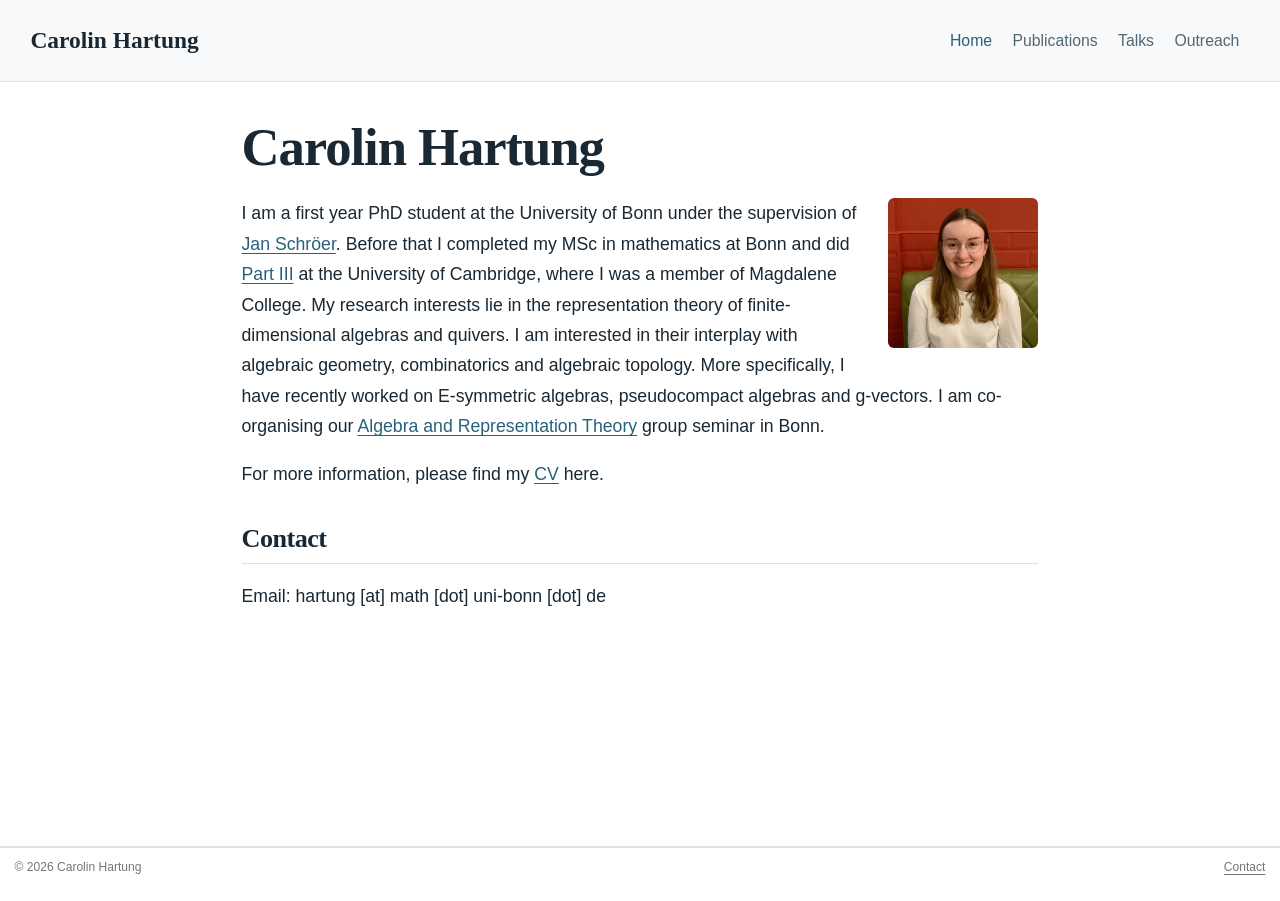
<file: index.html>
<!DOCTYPE html>
<html xmlns="http://www.w3.org/1999/xhtml" lang="en" xml:lang="en"><head>

<meta charset="utf-8">
<meta name="generator" content="quarto-1.10.20">

<meta name="viewport" content="width=device-width, initial-scale=1.0, user-scalable=yes">


<title>Carolin Hartung</title>
<style>
/* Default styles provided by pandoc.
** See https://pandoc.org/MANUAL.html#variables-for-html for config info.
*/
span.smallcaps{font-variant: small-caps;}
div.columns{display: flex; gap: 1.5em;}
div.column{flex: auto;}
@media screen {
div.columns{gap: min(4vw, 1.5em);}
div.column{overflow-x: auto;}
}
div.hanging-indent{margin-left: 1.5em; text-indent: -1.5em;}
ul.task-list{list-style: none;}
ul.task-list li input[type="checkbox"] {
  width: 0.8em;
  margin: 0 0.8em 0.2em -1em; /* quarto-specific, see https://github.com/quarto-dev/quarto-cli/issues/4556 */ 
  vertical-align: middle;
}
</style>


<script src="site_libs/quarto-nav/quarto-nav.js"></script>
<script src="site_libs/clipboard/clipboard.min.js"></script>
<script src="site_libs/quarto-html/quarto.js" type="module"></script>
<script src="site_libs/quarto-html/tabsets/tabsets.js" type="module"></script>
<script src="site_libs/quarto-html/popper.min.js"></script>
<script src="site_libs/quarto-html/tippy.umd.min.js"></script>
<link href="site_libs/quarto-html/tippy.css" rel="stylesheet">
<link href="site_libs/quarto-html/quarto-syntax-highlighting-17888a1159294d3eb470f19f6f52f5a5.css" rel="stylesheet" id="quarto-text-highlighting-styles">
<script src="site_libs/bootstrap/bootstrap.min.js"></script>
<link href="site_libs/bootstrap/bootstrap-icons.css" rel="stylesheet">
<link href="site_libs/bootstrap/bootstrap-6fc7b912df3ca65003f16294e1da8de4.min.css" rel="stylesheet" append-hash="true" id="quarto-bootstrap" data-mode="light">
<script id="quarto-search-options" type="application/json">{
  "language": {
    "search-no-results-text": "No results",
    "search-matching-documents-text": "matching documents",
    "search-copy-link-title": "Copy link to search",
    "search-hide-matches-text": "Hide additional matches",
    "search-more-match-text": "more match in this document",
    "search-more-matches-text": "more matches in this document",
    "search-clear-button-title": "Clear",
    "search-text-placeholder": "",
    "search-detached-cancel-button-title": "Cancel",
    "search-submit-button-title": "Submit",
    "search-label": "Search"
  }
}</script>


<link rel="stylesheet" href="styles.css">
<meta property="og:title" content="Carolin Hartung">
<meta property="og:description" content="Carolin Hartung is a PhD student in mathematics at the University of Bonn, working on representation theory of finite-dimensional algebras and quivers.">
<meta property="og:image" content="https://carolin-hartung.de/images/portrait.png">
<meta property="og:site_name" content="Carolin Hartung">
<meta property="og:image:alt" content="Portrait of Carolin Hartung">
<meta property="og:image:height" content="1020">
<meta property="og:image:width" content="1020">
</head>

<body class="nav-fixed fullcontent quarto-light">

<div id="quarto-search-results"></div>
  <header id="quarto-header" class="headroom fixed-top">
    <nav class="navbar navbar-expand-lg " data-bs-theme="dark">
      <div class="navbar-container container-fluid">
      <div class="navbar-brand-container mx-auto">
    <a class="navbar-brand" href="./index.html">
    <span class="navbar-title">Carolin Hartung</span>
    </a>
  </div>
          <button class="navbar-toggler" type="button" data-bs-toggle="collapse" data-bs-target="#navbarCollapse" aria-controls="navbarCollapse" role="menu" aria-expanded="false" aria-label="Toggle navigation" onclick="if (window.quartoToggleHeadroom) { window.quartoToggleHeadroom(); }">
  <span class="navbar-toggler-icon"></span>
</button>
          <div class="collapse navbar-collapse" id="navbarCollapse">
            <ul class="navbar-nav navbar-nav-scroll ms-auto">
  <li class="nav-item">
    <a class="nav-link active" href="./index.html" aria-current="page"> 
<span class="menu-text">Home</span></a>
  </li>  
  <li class="nav-item">
    <a class="nav-link" href="./publications.html"> 
<span class="menu-text">Publications</span></a>
  </li>  
  <li class="nav-item">
    <a class="nav-link" href="./talks.html"> 
<span class="menu-text">Talks</span></a>
  </li>  
  <li class="nav-item">
    <a class="nav-link" href="./outreach.html"> 
<span class="menu-text">Outreach</span></a>
  </li>  
</ul>
          </div> <!-- /navcollapse -->
            <div class="quarto-navbar-tools">
</div>
      </div> <!-- /container-fluid -->
    </nav>
</header>
<!-- content -->
<div id="quarto-content" class="quarto-container page-columns page-rows-contents page-layout-article page-navbar">
<!-- sidebar -->
<!-- margin-sidebar -->
    
<!-- main -->
<main class="content" id="quarto-document-content">

<header id="title-block-header" class="quarto-title-block default">
<div class="quarto-title">
<h1 class="title">Carolin Hartung</h1>
</div>



<div class="quarto-title-meta">

    
  
    
  </div>
  


</header>


<p><img src="images/portrait.png" alt="Portrait of Carolin Hartung" class="profile-photo"></p>
<p>I am a first year PhD student at the University of Bonn under the supervision of <a href="https://www.math.uni-bonn.de/~schroer/">Jan Schröer</a>. Before that I completed my MSc in mathematics at Bonn and did <a href="https://www.maths.cam.ac.uk/postgrad/part-iii/current">Part III</a> at the University of Cambridge, where I was a member of Magdalene College. My research interests lie in the representation theory of finite-dimensional algebras and quivers. I am interested in their interplay with algebraic geometry, combinatorics and algebraic topology. More specifically, I have recently worked on E-symmetric algebras, pseudocompact algebras and g-vectors. I am co-organising our <a href="https://sites.google.com/view/reptheory-seminar-bonn/home">Algebra and Representation Theory</a> group seminar in Bonn.</p>
<p>For more information, please find my <a href="files/Carolin_Hartung_CV.pdf">CV</a> here.</p>
<section id="contact" class="level2">
<h2 data-anchor-id="contact">Contact</h2>
<p>Email: hartung [at] math [dot] uni-bonn [dot] de</p>


</section>

</main> <!-- /main -->
<script id="quarto-html-after-body" type="application/javascript">
  window.document.addEventListener("DOMContentLoaded", function (event) {
    const isCodeAnnotation = (el) => {
      for (const clz of el.classList) {
        if (clz.startsWith('code-annotation-')) {                     
          return true;
        }
      }
      return false;
    }
    const onCopySuccess = function(e) {
      // button target
      const button = e.trigger;
      // don't keep focus
      button.blur();
      // flash "checked"
      button.classList.add('code-copy-button-checked');
      var currentTitle = button.getAttribute("title");
      button.setAttribute("title", "Copied!");
      let tooltip;
      if (window.bootstrap) {
        button.setAttribute("data-bs-toggle", "tooltip");
        button.setAttribute("data-bs-placement", "left");
        button.setAttribute("data-bs-title", "Copied!");
        tooltip = new bootstrap.Tooltip(button, 
          { trigger: "manual", 
            customClass: "code-copy-button-tooltip",
            offset: [0, -8]});
        tooltip.show();    
      }
      setTimeout(function() {
        if (tooltip) {
          tooltip.hide();
          button.removeAttribute("data-bs-title");
          button.removeAttribute("data-bs-toggle");
          button.removeAttribute("data-bs-placement");
        }
        button.setAttribute("title", currentTitle);
        button.classList.remove('code-copy-button-checked');
      }, 1000);
      // clear code selection
      e.clearSelection();
    }
    const getTextToCopy = function(trigger) {
      const outerScaffold = trigger.parentElement.cloneNode(true);
      const codeEl = outerScaffold.querySelector('code');
      for (const childEl of codeEl.children) {
        if (isCodeAnnotation(childEl)) {
          childEl.remove();
        }
      }
      return codeEl.innerText;
    }
    const clipboard = new window.ClipboardJS('.code-copy-button:not([data-in-quarto-modal])', {
      text: getTextToCopy
    });
    clipboard.on('success', onCopySuccess);
    if (window.document.getElementById('quarto-embedded-source-code-modal')) {
      const clipboardModal = new window.ClipboardJS('.code-copy-button[data-in-quarto-modal]', {
        text: getTextToCopy,
        container: window.document.getElementById('quarto-embedded-source-code-modal')
      });
      clipboardModal.on('success', onCopySuccess);
    }
      var localhostRegex = new RegExp(/^(?:http|https):\/\/localhost\:?[0-9]*\//);
      var mailtoRegex = new RegExp(/^mailto:/);
        var filterRegex = new RegExp("https:\/\/carolin-hartung\.de");
      var isInternal = (href) => {
          return filterRegex.test(href) || localhostRegex.test(href) || mailtoRegex.test(href);
      }
      // Inspect non-navigation links and adorn them if external
     var links = window.document.querySelectorAll('a[href]:not(.nav-link):not(.navbar-brand):not(.toc-action):not(.sidebar-link):not(.sidebar-item-toggle):not(.pagination-link):not(.no-external):not([aria-hidden]):not(.dropdown-item):not(.quarto-navigation-tool):not(.about-link)');
      for (var i=0; i<links.length; i++) {
        const link = links[i];
        if (!isInternal(link.href)) {
          // undo the damage that might have been done by quarto-nav.js in the case of
          // links that we want to consider external
          if (link.dataset.originalHref !== undefined) {
            link.href = link.dataset.originalHref;
          }
            // target, if specified
            link.setAttribute("target", "_blank");
            if (link.getAttribute("rel") === null) {
              link.setAttribute("rel", "noopener");
            }
        }
      }
    function tippyHover(el, contentFn, onTriggerFn, onUntriggerFn) {
      const config = {
        allowHTML: true,
        maxWidth: 500,
        delay: 100,
        arrow: false,
        appendTo: function(el) {
            return el.parentElement;
        },
        interactive: true,
        interactiveBorder: 10,
        theme: 'quarto',
        placement: 'bottom-start',
      };
      if (contentFn) {
        config.content = contentFn;
      }
      if (onTriggerFn) {
        config.onTrigger = onTriggerFn;
      }
      if (onUntriggerFn) {
        config.onUntrigger = onUntriggerFn;
      }
      window.tippy(el, config); 
    }
    const noterefs = window.document.querySelectorAll('a[role="doc-noteref"]');
    for (var i=0; i<noterefs.length; i++) {
      const ref = noterefs[i];
      tippyHover(ref, function() {
        // use id or data attribute instead here
        let href = ref.getAttribute('data-footnote-href') || ref.getAttribute('href');
        try { href = new URL(href).hash; } catch {}
        const id = href.replace(/^#\/?/, "");
        const note = window.document.getElementById(id);
        if (note) {
          return note.innerHTML;
        } else {
          return "";
        }
      });
    }
    const xrefs = window.document.querySelectorAll('a.quarto-xref');
    const processXRef = (id, note) => {
      // Strip column container classes
      const stripColumnClz = (el) => {
        el.classList.remove("page-full", "page-columns");
        if (el.children) {
          for (const child of el.children) {
            stripColumnClz(child);
          }
        }
      }
      stripColumnClz(note)
      if (id === null || id.startsWith('sec-')) {
        // Special case sections, only their first couple elements
        const container = document.createElement("div");
        if (note.children && note.children.length > 2) {
          container.appendChild(note.children[0].cloneNode(true));
          for (let i = 1; i < note.children.length; i++) {
            const child = note.children[i];
            if (child.tagName === "P" && child.innerText === "") {
              continue;
            } else {
              container.appendChild(child.cloneNode(true));
              break;
            }
          }
          if (window.Quarto?.typesetMath) {
            window.Quarto.typesetMath(container);
          }
          return container.innerHTML
        } else {
          if (window.Quarto?.typesetMath) {
            window.Quarto.typesetMath(note);
          }
          return note.innerHTML;
        }
      } else {
        // Remove any anchor links if they are present
        const anchorLink = note.querySelector('a.anchorjs-link');
        if (anchorLink) {
          anchorLink.remove();
        }
        if (window.Quarto?.typesetMath) {
          window.Quarto.typesetMath(note);
        }
        if (note.classList.contains("callout")) {
          return note.outerHTML;
        } else {
          return note.innerHTML;
        }
      }
    }
    for (var i=0; i<xrefs.length; i++) {
      const xref = xrefs[i];
      tippyHover(xref, undefined, function(instance) {
        instance.disable();
        let url = xref.getAttribute('href');
        let hash = undefined; 
        if (url.startsWith('#')) {
          hash = url;
        } else {
          try { hash = new URL(url).hash; } catch {}
        }
        if (hash) {
          const id = hash.replace(/^#\/?/, "");
          const note = window.document.getElementById(id);
          if (note !== null) {
            try {
              const html = processXRef(id, note.cloneNode(true));
              instance.setContent(html);
            } finally {
              instance.enable();
              instance.show();
            }
          } else {
            // See if we can fetch this
            fetch(url.split('#')[0])
            .then(res => res.text())
            .then(html => {
              const parser = new DOMParser();
              const htmlDoc = parser.parseFromString(html, "text/html");
              const note = htmlDoc.getElementById(id);
              if (note !== null) {
                const html = processXRef(id, note);
                instance.setContent(html);
              } 
            }).finally(() => {
              instance.enable();
              instance.show();
            });
          }
        } else {
          // See if we can fetch a full url (with no hash to target)
          // This is a special case and we should probably do some content thinning / targeting
          fetch(url)
          .then(res => res.text())
          .then(html => {
            const parser = new DOMParser();
            const htmlDoc = parser.parseFromString(html, "text/html");
            const note = htmlDoc.querySelector('main.content');
            if (note !== null) {
              // This should only happen for chapter cross references
              // (since there is no id in the URL)
              // remove the first header
              if (note.children.length > 0 && note.children[0].tagName === "HEADER") {
                note.children[0].remove();
              }
              const html = processXRef(null, note);
              instance.setContent(html);
            } 
          }).finally(() => {
            instance.enable();
            instance.show();
          });
        }
      }, function(instance) {
      });
    }
        let selectedAnnoteEl;
        const selectorForAnnotation = ( cell, annotation) => {
          let cellAttr = 'data-code-cell="' + cell + '"';
          let lineAttr = 'data-code-annotation="' +  annotation + '"';
          const selector = 'span[' + cellAttr + '][' + lineAttr + ']';
          return selector;
        }
        const selectCodeLines = (annoteEl) => {
          const doc = window.document;
          const targetCell = annoteEl.getAttribute("data-target-cell");
          const targetAnnotation = annoteEl.getAttribute("data-target-annotation");
          const annoteSpan = window.document.querySelector(selectorForAnnotation(targetCell, targetAnnotation));
          const lines = annoteSpan.getAttribute("data-code-lines").split(",");
          const lineIds = lines.map((line) => {
            return targetCell + "-" + line;
          })
          let top = null;
          let height = null;
          let parent = null;
          if (lineIds.length > 0) {
              //compute the position of the single el (top and bottom and make a div)
              const el = window.document.getElementById(lineIds[0]);
              top = el.offsetTop;
              height = el.offsetHeight;
              parent = el.parentElement.parentElement;
            if (lineIds.length > 1) {
              const lastEl = window.document.getElementById(lineIds[lineIds.length - 1]);
              const bottom = lastEl.offsetTop + lastEl.offsetHeight;
              height = bottom - top;
            }
            if (top !== null && height !== null && parent !== null) {
              // cook up a div (if necessary) and position it 
              let div = window.document.getElementById("code-annotation-line-highlight");
              if (div === null) {
                div = window.document.createElement("div");
                div.setAttribute("id", "code-annotation-line-highlight");
                div.style.position = 'absolute';
                parent.appendChild(div);
              }
              div.style.top = top - 2 + "px";
              div.style.height = height + 4 + "px";
              div.style.left = 0;
              let gutterDiv = window.document.getElementById("code-annotation-line-highlight-gutter");
              if (gutterDiv === null) {
                gutterDiv = window.document.createElement("div");
                gutterDiv.setAttribute("id", "code-annotation-line-highlight-gutter");
                gutterDiv.style.position = 'absolute';
                const codeCell = window.document.getElementById(targetCell);
                const gutter = codeCell.querySelector('.code-annotation-gutter');
                gutter.appendChild(gutterDiv);
              }
              gutterDiv.style.top = top - 2 + "px";
              gutterDiv.style.height = height + 4 + "px";
            }
            selectedAnnoteEl = annoteEl;
          }
        };
        const unselectCodeLines = () => {
          const elementsIds = ["code-annotation-line-highlight", "code-annotation-line-highlight-gutter"];
          elementsIds.forEach((elId) => {
            const div = window.document.getElementById(elId);
            if (div) {
              div.remove();
            }
          });
          selectedAnnoteEl = undefined;
        };
          // Handle positioning of the toggle
      window.addEventListener(
        "resize",
        throttle(() => {
          elRect = undefined;
          if (selectedAnnoteEl) {
            selectCodeLines(selectedAnnoteEl);
          }
        }, 10)
      );
      function throttle(fn, ms) {
      let throttle = false;
      let timer;
        return (...args) => {
          if(!throttle) { // first call gets through
              fn.apply(this, args);
              throttle = true;
          } else { // all the others get throttled
              if(timer) clearTimeout(timer); // cancel #2
              timer = setTimeout(() => {
                fn.apply(this, args);
                timer = throttle = false;
              }, ms);
          }
        };
      }
        // Attach click handler to the DT
        const annoteDls = window.document.querySelectorAll('dt[data-target-cell]');
        for (const annoteDlNode of annoteDls) {
          annoteDlNode.addEventListener('click', (event) => {
            const clickedEl = event.target;
            if (clickedEl !== selectedAnnoteEl) {
              unselectCodeLines();
              const activeEl = window.document.querySelector('dt[data-target-cell].code-annotation-active');
              if (activeEl) {
                activeEl.classList.remove('code-annotation-active');
              }
              selectCodeLines(clickedEl);
              clickedEl.classList.add('code-annotation-active');
            } else {
              // Unselect the line
              unselectCodeLines();
              clickedEl.classList.remove('code-annotation-active');
            }
          });
        }
    const findCites = (el) => {
      const parentEl = el.parentElement;
      if (parentEl) {
        const cites = parentEl.dataset.cites;
        if (cites) {
          return {
            el,
            cites: cites.split(' ')
          };
        } else {
          return findCites(el.parentElement)
        }
      } else {
        return undefined;
      }
    };
    var bibliorefs = window.document.querySelectorAll('a[role="doc-biblioref"]');
    for (var i=0; i<bibliorefs.length; i++) {
      const ref = bibliorefs[i];
      const citeInfo = findCites(ref);
      if (citeInfo) {
        tippyHover(citeInfo.el, function() {
          var popup = window.document.createElement('div');
          citeInfo.cites.forEach(function(cite) {
            var citeDiv = window.document.createElement('div');
            citeDiv.classList.add('hanging-indent');
            citeDiv.classList.add('csl-entry');
            var biblioDiv = window.document.getElementById('ref-' + cite);
            if (biblioDiv) {
              citeDiv.innerHTML = biblioDiv.innerHTML;
            }
            popup.appendChild(citeDiv);
          });
          return popup.innerHTML;
        });
      }
    }
  });
  </script>
</div> <!-- /content -->
<footer class="footer">
  <div class="nav-footer">
    <div class="nav-footer-left">
<p>© 2026 Carolin Hartung</p>
</div>   
    <div class="nav-footer-center">
      &nbsp;
    </div>
    <div class="nav-footer-right">
<p><a href="./index.html#contact">Contact</a></p>
</div>
  </div>
</footer>




</body></html>
</file>
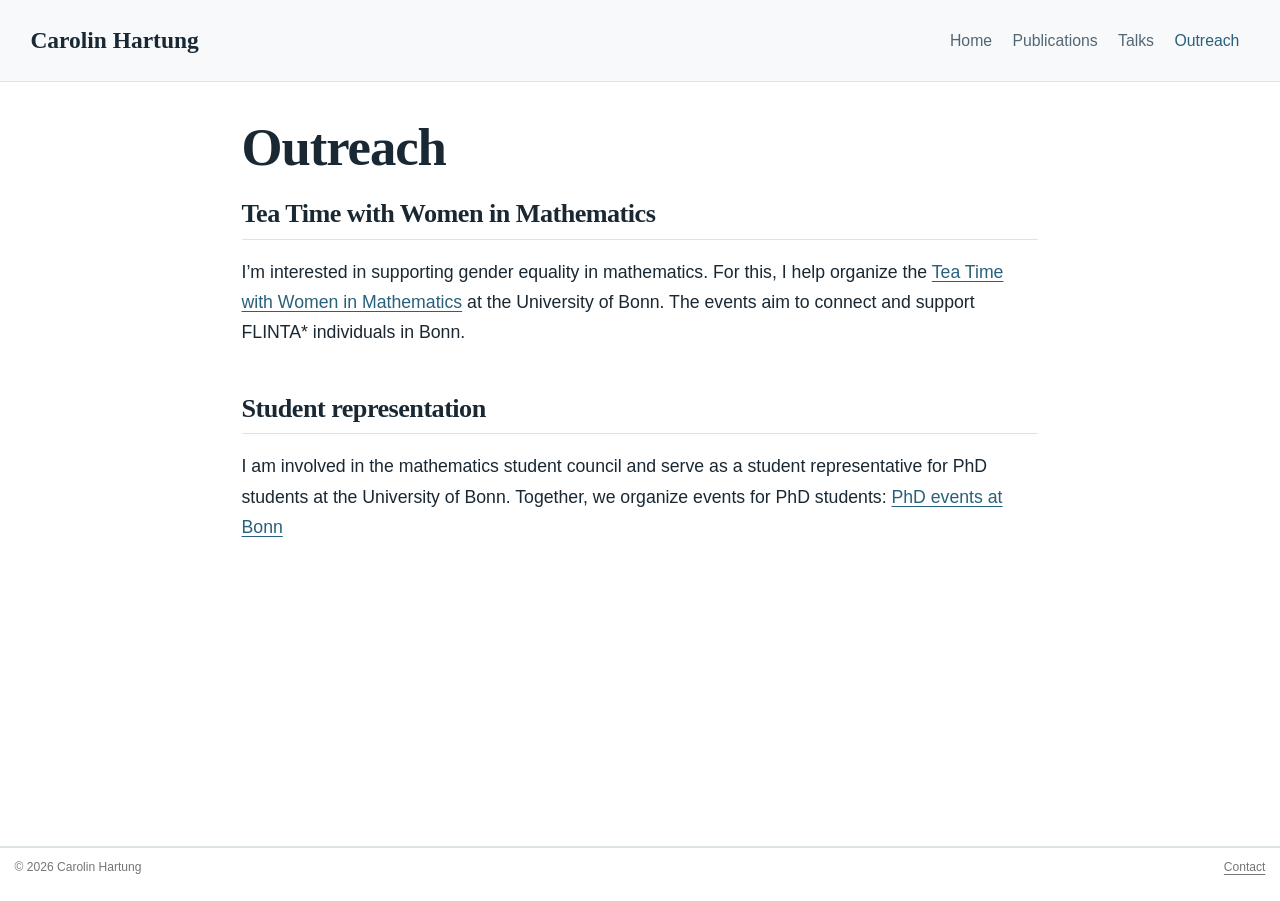
<file: outreach.html>
<!DOCTYPE html>
<html xmlns="http://www.w3.org/1999/xhtml" lang="en" xml:lang="en"><head>

<meta charset="utf-8">
<meta name="generator" content="quarto-1.10.20">

<meta name="viewport" content="width=device-width, initial-scale=1.0, user-scalable=yes">


<title>Outreach – Carolin Hartung</title>
<style>
/* Default styles provided by pandoc.
** See https://pandoc.org/MANUAL.html#variables-for-html for config info.
*/
span.smallcaps{font-variant: small-caps;}
div.columns{display: flex; gap: 1.5em;}
div.column{flex: auto;}
@media screen {
div.columns{gap: min(4vw, 1.5em);}
div.column{overflow-x: auto;}
}
div.hanging-indent{margin-left: 1.5em; text-indent: -1.5em;}
ul.task-list{list-style: none;}
ul.task-list li input[type="checkbox"] {
  width: 0.8em;
  margin: 0 0.8em 0.2em -1em; /* quarto-specific, see https://github.com/quarto-dev/quarto-cli/issues/4556 */ 
  vertical-align: middle;
}
</style>


<script src="site_libs/quarto-nav/quarto-nav.js"></script>
<script src="site_libs/clipboard/clipboard.min.js"></script>
<script src="site_libs/quarto-html/quarto.js" type="module"></script>
<script src="site_libs/quarto-html/tabsets/tabsets.js" type="module"></script>
<script src="site_libs/quarto-html/popper.min.js"></script>
<script src="site_libs/quarto-html/tippy.umd.min.js"></script>
<link href="site_libs/quarto-html/tippy.css" rel="stylesheet">
<link href="site_libs/quarto-html/quarto-syntax-highlighting-17888a1159294d3eb470f19f6f52f5a5.css" rel="stylesheet" id="quarto-text-highlighting-styles">
<script src="site_libs/bootstrap/bootstrap.min.js"></script>
<link href="site_libs/bootstrap/bootstrap-icons.css" rel="stylesheet">
<link href="site_libs/bootstrap/bootstrap-6fc7b912df3ca65003f16294e1da8de4.min.css" rel="stylesheet" append-hash="true" id="quarto-bootstrap" data-mode="light">
<script id="quarto-search-options" type="application/json">{
  "language": {
    "search-no-results-text": "No results",
    "search-matching-documents-text": "matching documents",
    "search-copy-link-title": "Copy link to search",
    "search-hide-matches-text": "Hide additional matches",
    "search-more-match-text": "more match in this document",
    "search-more-matches-text": "more matches in this document",
    "search-clear-button-title": "Clear",
    "search-text-placeholder": "",
    "search-detached-cancel-button-title": "Cancel",
    "search-submit-button-title": "Submit",
    "search-label": "Search"
  }
}</script>


<link rel="stylesheet" href="styles.css">
<meta property="og:title" content="Outreach – Carolin Hartung">
<meta property="og:description" content="Carolin Hartung is a PhD student in mathematics at the University of Bonn, working on representation theory of finite-dimensional algebras and quivers.">
<meta property="og:site_name" content="Carolin Hartung">
</head>

<body class="nav-fixed fullcontent quarto-light">

<div id="quarto-search-results"></div>
  <header id="quarto-header" class="headroom fixed-top">
    <nav class="navbar navbar-expand-lg " data-bs-theme="dark">
      <div class="navbar-container container-fluid">
      <div class="navbar-brand-container mx-auto">
    <a class="navbar-brand" href="./index.html">
    <span class="navbar-title">Carolin Hartung</span>
    </a>
  </div>
          <button class="navbar-toggler" type="button" data-bs-toggle="collapse" data-bs-target="#navbarCollapse" aria-controls="navbarCollapse" role="menu" aria-expanded="false" aria-label="Toggle navigation" onclick="if (window.quartoToggleHeadroom) { window.quartoToggleHeadroom(); }">
  <span class="navbar-toggler-icon"></span>
</button>
          <div class="collapse navbar-collapse" id="navbarCollapse">
            <ul class="navbar-nav navbar-nav-scroll ms-auto">
  <li class="nav-item">
    <a class="nav-link" href="./index.html"> 
<span class="menu-text">Home</span></a>
  </li>  
  <li class="nav-item">
    <a class="nav-link" href="./publications.html"> 
<span class="menu-text">Publications</span></a>
  </li>  
  <li class="nav-item">
    <a class="nav-link" href="./talks.html"> 
<span class="menu-text">Talks</span></a>
  </li>  
  <li class="nav-item">
    <a class="nav-link active" href="./outreach.html" aria-current="page"> 
<span class="menu-text">Outreach</span></a>
  </li>  
</ul>
          </div> <!-- /navcollapse -->
            <div class="quarto-navbar-tools">
</div>
      </div> <!-- /container-fluid -->
    </nav>
</header>
<!-- content -->
<div id="quarto-content" class="quarto-container page-columns page-rows-contents page-layout-article page-navbar">
<!-- sidebar -->
<!-- margin-sidebar -->
    
<!-- main -->
<main class="content" id="quarto-document-content">

<header id="title-block-header" class="quarto-title-block default">
<div class="quarto-title">
<h1 class="title">Outreach</h1>
</div>



<div class="quarto-title-meta">

    
  
    
  </div>
  


</header>


<section id="tea-time-with-women-in-mathematics" class="level2">
<h2 data-anchor-id="tea-time-with-women-in-mathematics">Tea Time with Women in Mathematics</h2>
<p>I’m interested in supporting gender equality in mathematics. For this, I help organize the <strong><a href="https://www.mathematics.uni-bonn.de/hcm/diversity-equity/tea-time-with-women-in-mathematics">Tea Time with Women in Mathematics</a></strong> at the University of Bonn. The events aim to connect and support FLINTA* individuals in Bonn.</p>
</section>
<section id="student-representation" class="level2">
<h2 data-anchor-id="student-representation">Student representation</h2>
<p>I am involved in the mathematics student council and serve as a student representative for PhD students at the University of Bonn. Together, we organize events for PhD students: <a href="https://www.fsmath.uni-bonn.de/de/veranstaltungen/phd">PhD events at Bonn</a></p>


</section>

</main> <!-- /main -->
<script id="quarto-html-after-body" type="application/javascript">
  window.document.addEventListener("DOMContentLoaded", function (event) {
    const isCodeAnnotation = (el) => {
      for (const clz of el.classList) {
        if (clz.startsWith('code-annotation-')) {                     
          return true;
        }
      }
      return false;
    }
    const onCopySuccess = function(e) {
      // button target
      const button = e.trigger;
      // don't keep focus
      button.blur();
      // flash "checked"
      button.classList.add('code-copy-button-checked');
      var currentTitle = button.getAttribute("title");
      button.setAttribute("title", "Copied!");
      let tooltip;
      if (window.bootstrap) {
        button.setAttribute("data-bs-toggle", "tooltip");
        button.setAttribute("data-bs-placement", "left");
        button.setAttribute("data-bs-title", "Copied!");
        tooltip = new bootstrap.Tooltip(button, 
          { trigger: "manual", 
            customClass: "code-copy-button-tooltip",
            offset: [0, -8]});
        tooltip.show();    
      }
      setTimeout(function() {
        if (tooltip) {
          tooltip.hide();
          button.removeAttribute("data-bs-title");
          button.removeAttribute("data-bs-toggle");
          button.removeAttribute("data-bs-placement");
        }
        button.setAttribute("title", currentTitle);
        button.classList.remove('code-copy-button-checked');
      }, 1000);
      // clear code selection
      e.clearSelection();
    }
    const getTextToCopy = function(trigger) {
      const outerScaffold = trigger.parentElement.cloneNode(true);
      const codeEl = outerScaffold.querySelector('code');
      for (const childEl of codeEl.children) {
        if (isCodeAnnotation(childEl)) {
          childEl.remove();
        }
      }
      return codeEl.innerText;
    }
    const clipboard = new window.ClipboardJS('.code-copy-button:not([data-in-quarto-modal])', {
      text: getTextToCopy
    });
    clipboard.on('success', onCopySuccess);
    if (window.document.getElementById('quarto-embedded-source-code-modal')) {
      const clipboardModal = new window.ClipboardJS('.code-copy-button[data-in-quarto-modal]', {
        text: getTextToCopy,
        container: window.document.getElementById('quarto-embedded-source-code-modal')
      });
      clipboardModal.on('success', onCopySuccess);
    }
      var localhostRegex = new RegExp(/^(?:http|https):\/\/localhost\:?[0-9]*\//);
      var mailtoRegex = new RegExp(/^mailto:/);
        var filterRegex = new RegExp("https:\/\/carolin-hartung\.de");
      var isInternal = (href) => {
          return filterRegex.test(href) || localhostRegex.test(href) || mailtoRegex.test(href);
      }
      // Inspect non-navigation links and adorn them if external
     var links = window.document.querySelectorAll('a[href]:not(.nav-link):not(.navbar-brand):not(.toc-action):not(.sidebar-link):not(.sidebar-item-toggle):not(.pagination-link):not(.no-external):not([aria-hidden]):not(.dropdown-item):not(.quarto-navigation-tool):not(.about-link)');
      for (var i=0; i<links.length; i++) {
        const link = links[i];
        if (!isInternal(link.href)) {
          // undo the damage that might have been done by quarto-nav.js in the case of
          // links that we want to consider external
          if (link.dataset.originalHref !== undefined) {
            link.href = link.dataset.originalHref;
          }
            // target, if specified
            link.setAttribute("target", "_blank");
            if (link.getAttribute("rel") === null) {
              link.setAttribute("rel", "noopener");
            }
        }
      }
    function tippyHover(el, contentFn, onTriggerFn, onUntriggerFn) {
      const config = {
        allowHTML: true,
        maxWidth: 500,
        delay: 100,
        arrow: false,
        appendTo: function(el) {
            return el.parentElement;
        },
        interactive: true,
        interactiveBorder: 10,
        theme: 'quarto',
        placement: 'bottom-start',
      };
      if (contentFn) {
        config.content = contentFn;
      }
      if (onTriggerFn) {
        config.onTrigger = onTriggerFn;
      }
      if (onUntriggerFn) {
        config.onUntrigger = onUntriggerFn;
      }
      window.tippy(el, config); 
    }
    const noterefs = window.document.querySelectorAll('a[role="doc-noteref"]');
    for (var i=0; i<noterefs.length; i++) {
      const ref = noterefs[i];
      tippyHover(ref, function() {
        // use id or data attribute instead here
        let href = ref.getAttribute('data-footnote-href') || ref.getAttribute('href');
        try { href = new URL(href).hash; } catch {}
        const id = href.replace(/^#\/?/, "");
        const note = window.document.getElementById(id);
        if (note) {
          return note.innerHTML;
        } else {
          return "";
        }
      });
    }
    const xrefs = window.document.querySelectorAll('a.quarto-xref');
    const processXRef = (id, note) => {
      // Strip column container classes
      const stripColumnClz = (el) => {
        el.classList.remove("page-full", "page-columns");
        if (el.children) {
          for (const child of el.children) {
            stripColumnClz(child);
          }
        }
      }
      stripColumnClz(note)
      if (id === null || id.startsWith('sec-')) {
        // Special case sections, only their first couple elements
        const container = document.createElement("div");
        if (note.children && note.children.length > 2) {
          container.appendChild(note.children[0].cloneNode(true));
          for (let i = 1; i < note.children.length; i++) {
            const child = note.children[i];
            if (child.tagName === "P" && child.innerText === "") {
              continue;
            } else {
              container.appendChild(child.cloneNode(true));
              break;
            }
          }
          if (window.Quarto?.typesetMath) {
            window.Quarto.typesetMath(container);
          }
          return container.innerHTML
        } else {
          if (window.Quarto?.typesetMath) {
            window.Quarto.typesetMath(note);
          }
          return note.innerHTML;
        }
      } else {
        // Remove any anchor links if they are present
        const anchorLink = note.querySelector('a.anchorjs-link');
        if (anchorLink) {
          anchorLink.remove();
        }
        if (window.Quarto?.typesetMath) {
          window.Quarto.typesetMath(note);
        }
        if (note.classList.contains("callout")) {
          return note.outerHTML;
        } else {
          return note.innerHTML;
        }
      }
    }
    for (var i=0; i<xrefs.length; i++) {
      const xref = xrefs[i];
      tippyHover(xref, undefined, function(instance) {
        instance.disable();
        let url = xref.getAttribute('href');
        let hash = undefined; 
        if (url.startsWith('#')) {
          hash = url;
        } else {
          try { hash = new URL(url).hash; } catch {}
        }
        if (hash) {
          const id = hash.replace(/^#\/?/, "");
          const note = window.document.getElementById(id);
          if (note !== null) {
            try {
              const html = processXRef(id, note.cloneNode(true));
              instance.setContent(html);
            } finally {
              instance.enable();
              instance.show();
            }
          } else {
            // See if we can fetch this
            fetch(url.split('#')[0])
            .then(res => res.text())
            .then(html => {
              const parser = new DOMParser();
              const htmlDoc = parser.parseFromString(html, "text/html");
              const note = htmlDoc.getElementById(id);
              if (note !== null) {
                const html = processXRef(id, note);
                instance.setContent(html);
              } 
            }).finally(() => {
              instance.enable();
              instance.show();
            });
          }
        } else {
          // See if we can fetch a full url (with no hash to target)
          // This is a special case and we should probably do some content thinning / targeting
          fetch(url)
          .then(res => res.text())
          .then(html => {
            const parser = new DOMParser();
            const htmlDoc = parser.parseFromString(html, "text/html");
            const note = htmlDoc.querySelector('main.content');
            if (note !== null) {
              // This should only happen for chapter cross references
              // (since there is no id in the URL)
              // remove the first header
              if (note.children.length > 0 && note.children[0].tagName === "HEADER") {
                note.children[0].remove();
              }
              const html = processXRef(null, note);
              instance.setContent(html);
            } 
          }).finally(() => {
            instance.enable();
            instance.show();
          });
        }
      }, function(instance) {
      });
    }
        let selectedAnnoteEl;
        const selectorForAnnotation = ( cell, annotation) => {
          let cellAttr = 'data-code-cell="' + cell + '"';
          let lineAttr = 'data-code-annotation="' +  annotation + '"';
          const selector = 'span[' + cellAttr + '][' + lineAttr + ']';
          return selector;
        }
        const selectCodeLines = (annoteEl) => {
          const doc = window.document;
          const targetCell = annoteEl.getAttribute("data-target-cell");
          const targetAnnotation = annoteEl.getAttribute("data-target-annotation");
          const annoteSpan = window.document.querySelector(selectorForAnnotation(targetCell, targetAnnotation));
          const lines = annoteSpan.getAttribute("data-code-lines").split(",");
          const lineIds = lines.map((line) => {
            return targetCell + "-" + line;
          })
          let top = null;
          let height = null;
          let parent = null;
          if (lineIds.length > 0) {
              //compute the position of the single el (top and bottom and make a div)
              const el = window.document.getElementById(lineIds[0]);
              top = el.offsetTop;
              height = el.offsetHeight;
              parent = el.parentElement.parentElement;
            if (lineIds.length > 1) {
              const lastEl = window.document.getElementById(lineIds[lineIds.length - 1]);
              const bottom = lastEl.offsetTop + lastEl.offsetHeight;
              height = bottom - top;
            }
            if (top !== null && height !== null && parent !== null) {
              // cook up a div (if necessary) and position it 
              let div = window.document.getElementById("code-annotation-line-highlight");
              if (div === null) {
                div = window.document.createElement("div");
                div.setAttribute("id", "code-annotation-line-highlight");
                div.style.position = 'absolute';
                parent.appendChild(div);
              }
              div.style.top = top - 2 + "px";
              div.style.height = height + 4 + "px";
              div.style.left = 0;
              let gutterDiv = window.document.getElementById("code-annotation-line-highlight-gutter");
              if (gutterDiv === null) {
                gutterDiv = window.document.createElement("div");
                gutterDiv.setAttribute("id", "code-annotation-line-highlight-gutter");
                gutterDiv.style.position = 'absolute';
                const codeCell = window.document.getElementById(targetCell);
                const gutter = codeCell.querySelector('.code-annotation-gutter');
                gutter.appendChild(gutterDiv);
              }
              gutterDiv.style.top = top - 2 + "px";
              gutterDiv.style.height = height + 4 + "px";
            }
            selectedAnnoteEl = annoteEl;
          }
        };
        const unselectCodeLines = () => {
          const elementsIds = ["code-annotation-line-highlight", "code-annotation-line-highlight-gutter"];
          elementsIds.forEach((elId) => {
            const div = window.document.getElementById(elId);
            if (div) {
              div.remove();
            }
          });
          selectedAnnoteEl = undefined;
        };
          // Handle positioning of the toggle
      window.addEventListener(
        "resize",
        throttle(() => {
          elRect = undefined;
          if (selectedAnnoteEl) {
            selectCodeLines(selectedAnnoteEl);
          }
        }, 10)
      );
      function throttle(fn, ms) {
      let throttle = false;
      let timer;
        return (...args) => {
          if(!throttle) { // first call gets through
              fn.apply(this, args);
              throttle = true;
          } else { // all the others get throttled
              if(timer) clearTimeout(timer); // cancel #2
              timer = setTimeout(() => {
                fn.apply(this, args);
                timer = throttle = false;
              }, ms);
          }
        };
      }
        // Attach click handler to the DT
        const annoteDls = window.document.querySelectorAll('dt[data-target-cell]');
        for (const annoteDlNode of annoteDls) {
          annoteDlNode.addEventListener('click', (event) => {
            const clickedEl = event.target;
            if (clickedEl !== selectedAnnoteEl) {
              unselectCodeLines();
              const activeEl = window.document.querySelector('dt[data-target-cell].code-annotation-active');
              if (activeEl) {
                activeEl.classList.remove('code-annotation-active');
              }
              selectCodeLines(clickedEl);
              clickedEl.classList.add('code-annotation-active');
            } else {
              // Unselect the line
              unselectCodeLines();
              clickedEl.classList.remove('code-annotation-active');
            }
          });
        }
    const findCites = (el) => {
      const parentEl = el.parentElement;
      if (parentEl) {
        const cites = parentEl.dataset.cites;
        if (cites) {
          return {
            el,
            cites: cites.split(' ')
          };
        } else {
          return findCites(el.parentElement)
        }
      } else {
        return undefined;
      }
    };
    var bibliorefs = window.document.querySelectorAll('a[role="doc-biblioref"]');
    for (var i=0; i<bibliorefs.length; i++) {
      const ref = bibliorefs[i];
      const citeInfo = findCites(ref);
      if (citeInfo) {
        tippyHover(citeInfo.el, function() {
          var popup = window.document.createElement('div');
          citeInfo.cites.forEach(function(cite) {
            var citeDiv = window.document.createElement('div');
            citeDiv.classList.add('hanging-indent');
            citeDiv.classList.add('csl-entry');
            var biblioDiv = window.document.getElementById('ref-' + cite);
            if (biblioDiv) {
              citeDiv.innerHTML = biblioDiv.innerHTML;
            }
            popup.appendChild(citeDiv);
          });
          return popup.innerHTML;
        });
      }
    }
  });
  </script>
</div> <!-- /content -->
<footer class="footer">
  <div class="nav-footer">
    <div class="nav-footer-left">
<p>© 2026 Carolin Hartung</p>
</div>   
    <div class="nav-footer-center">
      &nbsp;
    </div>
    <div class="nav-footer-right">
<p><a href="./index.html#contact">Contact</a></p>
</div>
  </div>
</footer>




</body></html>
</file>
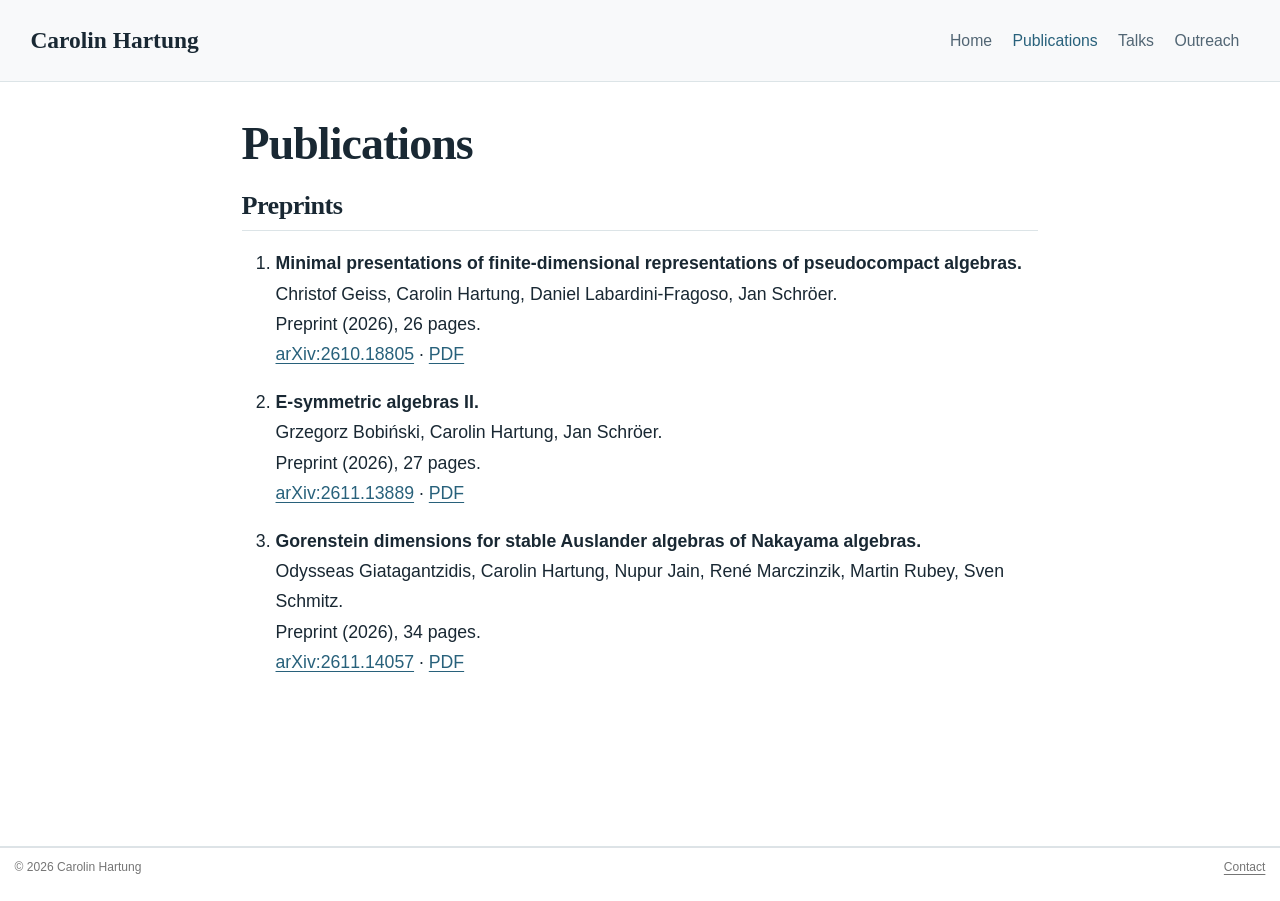
<file: publications.html>
<!DOCTYPE html>
<html xmlns="http://www.w3.org/1999/xhtml" lang="en" xml:lang="en"><head>

<meta charset="utf-8">
<meta name="generator" content="quarto-1.10.20">

<meta name="viewport" content="width=device-width, initial-scale=1.0, user-scalable=yes">


<title>Publications – Carolin Hartung</title>
<style>
/* Default styles provided by pandoc.
** See https://pandoc.org/MANUAL.html#variables-for-html for config info.
*/
span.smallcaps{font-variant: small-caps;}
div.columns{display: flex; gap: 1.5em;}
div.column{flex: auto;}
@media screen {
div.columns{gap: min(4vw, 1.5em);}
div.column{overflow-x: auto;}
}
div.hanging-indent{margin-left: 1.5em; text-indent: -1.5em;}
ul.task-list{list-style: none;}
ul.task-list li input[type="checkbox"] {
  width: 0.8em;
  margin: 0 0.8em 0.2em -1em; /* quarto-specific, see https://github.com/quarto-dev/quarto-cli/issues/4556 */ 
  vertical-align: middle;
}
</style>


<script src="site_libs/quarto-nav/quarto-nav.js"></script>
<script src="site_libs/clipboard/clipboard.min.js"></script>
<script src="site_libs/quarto-html/quarto.js" type="module"></script>
<script src="site_libs/quarto-html/tabsets/tabsets.js" type="module"></script>
<script src="site_libs/quarto-html/popper.min.js"></script>
<script src="site_libs/quarto-html/tippy.umd.min.js"></script>
<link href="site_libs/quarto-html/tippy.css" rel="stylesheet">
<link href="site_libs/quarto-html/quarto-syntax-highlighting-17888a1159294d3eb470f19f6f52f5a5.css" rel="stylesheet" id="quarto-text-highlighting-styles">
<script src="site_libs/bootstrap/bootstrap.min.js"></script>
<link href="site_libs/bootstrap/bootstrap-icons.css" rel="stylesheet">
<link href="site_libs/bootstrap/bootstrap-6fc7b912df3ca65003f16294e1da8de4.min.css" rel="stylesheet" append-hash="true" id="quarto-bootstrap" data-mode="light">
<script id="quarto-search-options" type="application/json">{
  "language": {
    "search-no-results-text": "No results",
    "search-matching-documents-text": "matching documents",
    "search-copy-link-title": "Copy link to search",
    "search-hide-matches-text": "Hide additional matches",
    "search-more-match-text": "more match in this document",
    "search-more-matches-text": "more matches in this document",
    "search-clear-button-title": "Clear",
    "search-text-placeholder": "",
    "search-detached-cancel-button-title": "Cancel",
    "search-submit-button-title": "Submit",
    "search-label": "Search"
  }
}</script>


<link rel="stylesheet" href="styles.css">
<meta property="og:title" content="Publications – Carolin Hartung">
<meta property="og:site_name" content="Carolin Hartung">
</head>

<body class="nav-fixed publications-page fullcontent quarto-light">

<div id="quarto-search-results"></div>
  <header id="quarto-header" class="headroom fixed-top">
    <nav class="navbar navbar-expand-lg " data-bs-theme="dark">
      <div class="navbar-container container-fluid">
      <div class="navbar-brand-container mx-auto">
    <a class="navbar-brand" href="./index.html">
    <span class="navbar-title">Carolin Hartung</span>
    </a>
  </div>
          <button class="navbar-toggler" type="button" data-bs-toggle="collapse" data-bs-target="#navbarCollapse" aria-controls="navbarCollapse" role="menu" aria-expanded="false" aria-label="Toggle navigation" onclick="if (window.quartoToggleHeadroom) { window.quartoToggleHeadroom(); }">
  <span class="navbar-toggler-icon"></span>
</button>
          <div class="collapse navbar-collapse" id="navbarCollapse">
            <ul class="navbar-nav navbar-nav-scroll ms-auto">
  <li class="nav-item">
    <a class="nav-link" href="./index.html"> 
<span class="menu-text">Home</span></a>
  </li>  
  <li class="nav-item">
    <a class="nav-link active" href="./publications.html" aria-current="page"> 
<span class="menu-text">Publications</span></a>
  </li>  
  <li class="nav-item">
    <a class="nav-link" href="./talks.html"> 
<span class="menu-text">Talks</span></a>
  </li>  
  <li class="nav-item">
    <a class="nav-link" href="./outreach.html"> 
<span class="menu-text">Outreach</span></a>
  </li>  
</ul>
          </div> <!-- /navcollapse -->
            <div class="quarto-navbar-tools">
</div>
      </div> <!-- /container-fluid -->
    </nav>
</header>
<!-- content -->
<div id="quarto-content" class="quarto-container page-columns page-rows-contents page-layout-article page-navbar">
<!-- sidebar -->
<!-- margin-sidebar -->
    
<!-- main -->
<main class="content" id="quarto-document-content">

<header id="title-block-header" class="quarto-title-block default">
<div class="quarto-title">
<h1 class="title">Publications</h1>
</div>



<div class="quarto-title-meta">

    
  
    
  </div>
  


</header>


<section id="preprints" class="level2">
<h2 data-anchor-id="preprints">Preprints</h2>
<ol type="1">
<li><p><strong>Minimal presentations of finite-dimensional representations of pseudocompact algebras.</strong><br>
Christof Geiss, Carolin Hartung, Daniel Labardini-Fragoso, Jan Schröer.<br>
Preprint (2026), 26 pages.<br>
<a href="https://arxiv.org/abs/2610.18805">arXiv:2610.18805</a> · <a href="https://arxiv.org/pdf/2610.18805">PDF</a></p></li>
<li><p><strong>E-symmetric algebras II.</strong><br>
Grzegorz Bobiński, Carolin Hartung, Jan Schröer.<br>
Preprint (2026), 27 pages.<br>
<a href="https://arxiv.org/abs/2611.13889">arXiv:2611.13889</a> · <a href="https://arxiv.org/pdf/2611.13889">PDF</a></p></li>
<li><p><strong>Gorenstein dimensions for stable Auslander algebras of Nakayama algebras.</strong><br>
Odysseas Giatagantzidis, Carolin Hartung, Nupur Jain, René Marczinzik, Martin Rubey, Sven Schmitz.<br>
Preprint (2026), 34 pages.<br>
<a href="https://arxiv.org/abs/2611.14057">arXiv:2611.14057</a> · <a href="https://arxiv.org/pdf/2611.14057">PDF</a></p></li>
</ol>


</section>

</main> <!-- /main -->
<script id="quarto-html-after-body" type="application/javascript">
  window.document.addEventListener("DOMContentLoaded", function (event) {
    const isCodeAnnotation = (el) => {
      for (const clz of el.classList) {
        if (clz.startsWith('code-annotation-')) {                     
          return true;
        }
      }
      return false;
    }
    const onCopySuccess = function(e) {
      // button target
      const button = e.trigger;
      // don't keep focus
      button.blur();
      // flash "checked"
      button.classList.add('code-copy-button-checked');
      var currentTitle = button.getAttribute("title");
      button.setAttribute("title", "Copied!");
      let tooltip;
      if (window.bootstrap) {
        button.setAttribute("data-bs-toggle", "tooltip");
        button.setAttribute("data-bs-placement", "left");
        button.setAttribute("data-bs-title", "Copied!");
        tooltip = new bootstrap.Tooltip(button, 
          { trigger: "manual", 
            customClass: "code-copy-button-tooltip",
            offset: [0, -8]});
        tooltip.show();    
      }
      setTimeout(function() {
        if (tooltip) {
          tooltip.hide();
          button.removeAttribute("data-bs-title");
          button.removeAttribute("data-bs-toggle");
          button.removeAttribute("data-bs-placement");
        }
        button.setAttribute("title", currentTitle);
        button.classList.remove('code-copy-button-checked');
      }, 1000);
      // clear code selection
      e.clearSelection();
    }
    const getTextToCopy = function(trigger) {
      const outerScaffold = trigger.parentElement.cloneNode(true);
      const codeEl = outerScaffold.querySelector('code');
      for (const childEl of codeEl.children) {
        if (isCodeAnnotation(childEl)) {
          childEl.remove();
        }
      }
      return codeEl.innerText;
    }
    const clipboard = new window.ClipboardJS('.code-copy-button:not([data-in-quarto-modal])', {
      text: getTextToCopy
    });
    clipboard.on('success', onCopySuccess);
    if (window.document.getElementById('quarto-embedded-source-code-modal')) {
      const clipboardModal = new window.ClipboardJS('.code-copy-button[data-in-quarto-modal]', {
        text: getTextToCopy,
        container: window.document.getElementById('quarto-embedded-source-code-modal')
      });
      clipboardModal.on('success', onCopySuccess);
    }
      var localhostRegex = new RegExp(/^(?:http|https):\/\/localhost\:?[0-9]*\//);
      var mailtoRegex = new RegExp(/^mailto:/);
        var filterRegex = new RegExp("https:\/\/carolin-hartung\.de");
      var isInternal = (href) => {
          return filterRegex.test(href) || localhostRegex.test(href) || mailtoRegex.test(href);
      }
      // Inspect non-navigation links and adorn them if external
     var links = window.document.querySelectorAll('a[href]:not(.nav-link):not(.navbar-brand):not(.toc-action):not(.sidebar-link):not(.sidebar-item-toggle):not(.pagination-link):not(.no-external):not([aria-hidden]):not(.dropdown-item):not(.quarto-navigation-tool):not(.about-link)');
      for (var i=0; i<links.length; i++) {
        const link = links[i];
        if (!isInternal(link.href)) {
          // undo the damage that might have been done by quarto-nav.js in the case of
          // links that we want to consider external
          if (link.dataset.originalHref !== undefined) {
            link.href = link.dataset.originalHref;
          }
            // target, if specified
            link.setAttribute("target", "_blank");
            if (link.getAttribute("rel") === null) {
              link.setAttribute("rel", "noopener");
            }
        }
      }
    function tippyHover(el, contentFn, onTriggerFn, onUntriggerFn) {
      const config = {
        allowHTML: true,
        maxWidth: 500,
        delay: 100,
        arrow: false,
        appendTo: function(el) {
            return el.parentElement;
        },
        interactive: true,
        interactiveBorder: 10,
        theme: 'quarto',
        placement: 'bottom-start',
      };
      if (contentFn) {
        config.content = contentFn;
      }
      if (onTriggerFn) {
        config.onTrigger = onTriggerFn;
      }
      if (onUntriggerFn) {
        config.onUntrigger = onUntriggerFn;
      }
      window.tippy(el, config); 
    }
    const noterefs = window.document.querySelectorAll('a[role="doc-noteref"]');
    for (var i=0; i<noterefs.length; i++) {
      const ref = noterefs[i];
      tippyHover(ref, function() {
        // use id or data attribute instead here
        let href = ref.getAttribute('data-footnote-href') || ref.getAttribute('href');
        try { href = new URL(href).hash; } catch {}
        const id = href.replace(/^#\/?/, "");
        const note = window.document.getElementById(id);
        if (note) {
          return note.innerHTML;
        } else {
          return "";
        }
      });
    }
    const xrefs = window.document.querySelectorAll('a.quarto-xref');
    const processXRef = (id, note) => {
      // Strip column container classes
      const stripColumnClz = (el) => {
        el.classList.remove("page-full", "page-columns");
        if (el.children) {
          for (const child of el.children) {
            stripColumnClz(child);
          }
        }
      }
      stripColumnClz(note)
      if (id === null || id.startsWith('sec-')) {
        // Special case sections, only their first couple elements
        const container = document.createElement("div");
        if (note.children && note.children.length > 2) {
          container.appendChild(note.children[0].cloneNode(true));
          for (let i = 1; i < note.children.length; i++) {
            const child = note.children[i];
            if (child.tagName === "P" && child.innerText === "") {
              continue;
            } else {
              container.appendChild(child.cloneNode(true));
              break;
            }
          }
          if (window.Quarto?.typesetMath) {
            window.Quarto.typesetMath(container);
          }
          return container.innerHTML
        } else {
          if (window.Quarto?.typesetMath) {
            window.Quarto.typesetMath(note);
          }
          return note.innerHTML;
        }
      } else {
        // Remove any anchor links if they are present
        const anchorLink = note.querySelector('a.anchorjs-link');
        if (anchorLink) {
          anchorLink.remove();
        }
        if (window.Quarto?.typesetMath) {
          window.Quarto.typesetMath(note);
        }
        if (note.classList.contains("callout")) {
          return note.outerHTML;
        } else {
          return note.innerHTML;
        }
      }
    }
    for (var i=0; i<xrefs.length; i++) {
      const xref = xrefs[i];
      tippyHover(xref, undefined, function(instance) {
        instance.disable();
        let url = xref.getAttribute('href');
        let hash = undefined; 
        if (url.startsWith('#')) {
          hash = url;
        } else {
          try { hash = new URL(url).hash; } catch {}
        }
        if (hash) {
          const id = hash.replace(/^#\/?/, "");
          const note = window.document.getElementById(id);
          if (note !== null) {
            try {
              const html = processXRef(id, note.cloneNode(true));
              instance.setContent(html);
            } finally {
              instance.enable();
              instance.show();
            }
          } else {
            // See if we can fetch this
            fetch(url.split('#')[0])
            .then(res => res.text())
            .then(html => {
              const parser = new DOMParser();
              const htmlDoc = parser.parseFromString(html, "text/html");
              const note = htmlDoc.getElementById(id);
              if (note !== null) {
                const html = processXRef(id, note);
                instance.setContent(html);
              } 
            }).finally(() => {
              instance.enable();
              instance.show();
            });
          }
        } else {
          // See if we can fetch a full url (with no hash to target)
          // This is a special case and we should probably do some content thinning / targeting
          fetch(url)
          .then(res => res.text())
          .then(html => {
            const parser = new DOMParser();
            const htmlDoc = parser.parseFromString(html, "text/html");
            const note = htmlDoc.querySelector('main.content');
            if (note !== null) {
              // This should only happen for chapter cross references
              // (since there is no id in the URL)
              // remove the first header
              if (note.children.length > 0 && note.children[0].tagName === "HEADER") {
                note.children[0].remove();
              }
              const html = processXRef(null, note);
              instance.setContent(html);
            } 
          }).finally(() => {
            instance.enable();
            instance.show();
          });
        }
      }, function(instance) {
      });
    }
        let selectedAnnoteEl;
        const selectorForAnnotation = ( cell, annotation) => {
          let cellAttr = 'data-code-cell="' + cell + '"';
          let lineAttr = 'data-code-annotation="' +  annotation + '"';
          const selector = 'span[' + cellAttr + '][' + lineAttr + ']';
          return selector;
        }
        const selectCodeLines = (annoteEl) => {
          const doc = window.document;
          const targetCell = annoteEl.getAttribute("data-target-cell");
          const targetAnnotation = annoteEl.getAttribute("data-target-annotation");
          const annoteSpan = window.document.querySelector(selectorForAnnotation(targetCell, targetAnnotation));
          const lines = annoteSpan.getAttribute("data-code-lines").split(",");
          const lineIds = lines.map((line) => {
            return targetCell + "-" + line;
          })
          let top = null;
          let height = null;
          let parent = null;
          if (lineIds.length > 0) {
              //compute the position of the single el (top and bottom and make a div)
              const el = window.document.getElementById(lineIds[0]);
              top = el.offsetTop;
              height = el.offsetHeight;
              parent = el.parentElement.parentElement;
            if (lineIds.length > 1) {
              const lastEl = window.document.getElementById(lineIds[lineIds.length - 1]);
              const bottom = lastEl.offsetTop + lastEl.offsetHeight;
              height = bottom - top;
            }
            if (top !== null && height !== null && parent !== null) {
              // cook up a div (if necessary) and position it 
              let div = window.document.getElementById("code-annotation-line-highlight");
              if (div === null) {
                div = window.document.createElement("div");
                div.setAttribute("id", "code-annotation-line-highlight");
                div.style.position = 'absolute';
                parent.appendChild(div);
              }
              div.style.top = top - 2 + "px";
              div.style.height = height + 4 + "px";
              div.style.left = 0;
              let gutterDiv = window.document.getElementById("code-annotation-line-highlight-gutter");
              if (gutterDiv === null) {
                gutterDiv = window.document.createElement("div");
                gutterDiv.setAttribute("id", "code-annotation-line-highlight-gutter");
                gutterDiv.style.position = 'absolute';
                const codeCell = window.document.getElementById(targetCell);
                const gutter = codeCell.querySelector('.code-annotation-gutter');
                gutter.appendChild(gutterDiv);
              }
              gutterDiv.style.top = top - 2 + "px";
              gutterDiv.style.height = height + 4 + "px";
            }
            selectedAnnoteEl = annoteEl;
          }
        };
        const unselectCodeLines = () => {
          const elementsIds = ["code-annotation-line-highlight", "code-annotation-line-highlight-gutter"];
          elementsIds.forEach((elId) => {
            const div = window.document.getElementById(elId);
            if (div) {
              div.remove();
            }
          });
          selectedAnnoteEl = undefined;
        };
          // Handle positioning of the toggle
      window.addEventListener(
        "resize",
        throttle(() => {
          elRect = undefined;
          if (selectedAnnoteEl) {
            selectCodeLines(selectedAnnoteEl);
          }
        }, 10)
      );
      function throttle(fn, ms) {
      let throttle = false;
      let timer;
        return (...args) => {
          if(!throttle) { // first call gets through
              fn.apply(this, args);
              throttle = true;
          } else { // all the others get throttled
              if(timer) clearTimeout(timer); // cancel #2
              timer = setTimeout(() => {
                fn.apply(this, args);
                timer = throttle = false;
              }, ms);
          }
        };
      }
        // Attach click handler to the DT
        const annoteDls = window.document.querySelectorAll('dt[data-target-cell]');
        for (const annoteDlNode of annoteDls) {
          annoteDlNode.addEventListener('click', (event) => {
            const clickedEl = event.target;
            if (clickedEl !== selectedAnnoteEl) {
              unselectCodeLines();
              const activeEl = window.document.querySelector('dt[data-target-cell].code-annotation-active');
              if (activeEl) {
                activeEl.classList.remove('code-annotation-active');
              }
              selectCodeLines(clickedEl);
              clickedEl.classList.add('code-annotation-active');
            } else {
              // Unselect the line
              unselectCodeLines();
              clickedEl.classList.remove('code-annotation-active');
            }
          });
        }
    const findCites = (el) => {
      const parentEl = el.parentElement;
      if (parentEl) {
        const cites = parentEl.dataset.cites;
        if (cites) {
          return {
            el,
            cites: cites.split(' ')
          };
        } else {
          return findCites(el.parentElement)
        }
      } else {
        return undefined;
      }
    };
    var bibliorefs = window.document.querySelectorAll('a[role="doc-biblioref"]');
    for (var i=0; i<bibliorefs.length; i++) {
      const ref = bibliorefs[i];
      const citeInfo = findCites(ref);
      if (citeInfo) {
        tippyHover(citeInfo.el, function() {
          var popup = window.document.createElement('div');
          citeInfo.cites.forEach(function(cite) {
            var citeDiv = window.document.createElement('div');
            citeDiv.classList.add('hanging-indent');
            citeDiv.classList.add('csl-entry');
            var biblioDiv = window.document.getElementById('ref-' + cite);
            if (biblioDiv) {
              citeDiv.innerHTML = biblioDiv.innerHTML;
            }
            popup.appendChild(citeDiv);
          });
          return popup.innerHTML;
        });
      }
    }
  });
  </script>
</div> <!-- /content -->
<footer class="footer">
  <div class="nav-footer">
    <div class="nav-footer-left">
<p>© 2026 Carolin Hartung</p>
</div>   
    <div class="nav-footer-center">
      &nbsp;
    </div>
    <div class="nav-footer-right">
<p><a href="./index.html#contact">Contact</a></p>
</div>
  </div>
</footer>




</body></html>
</file>
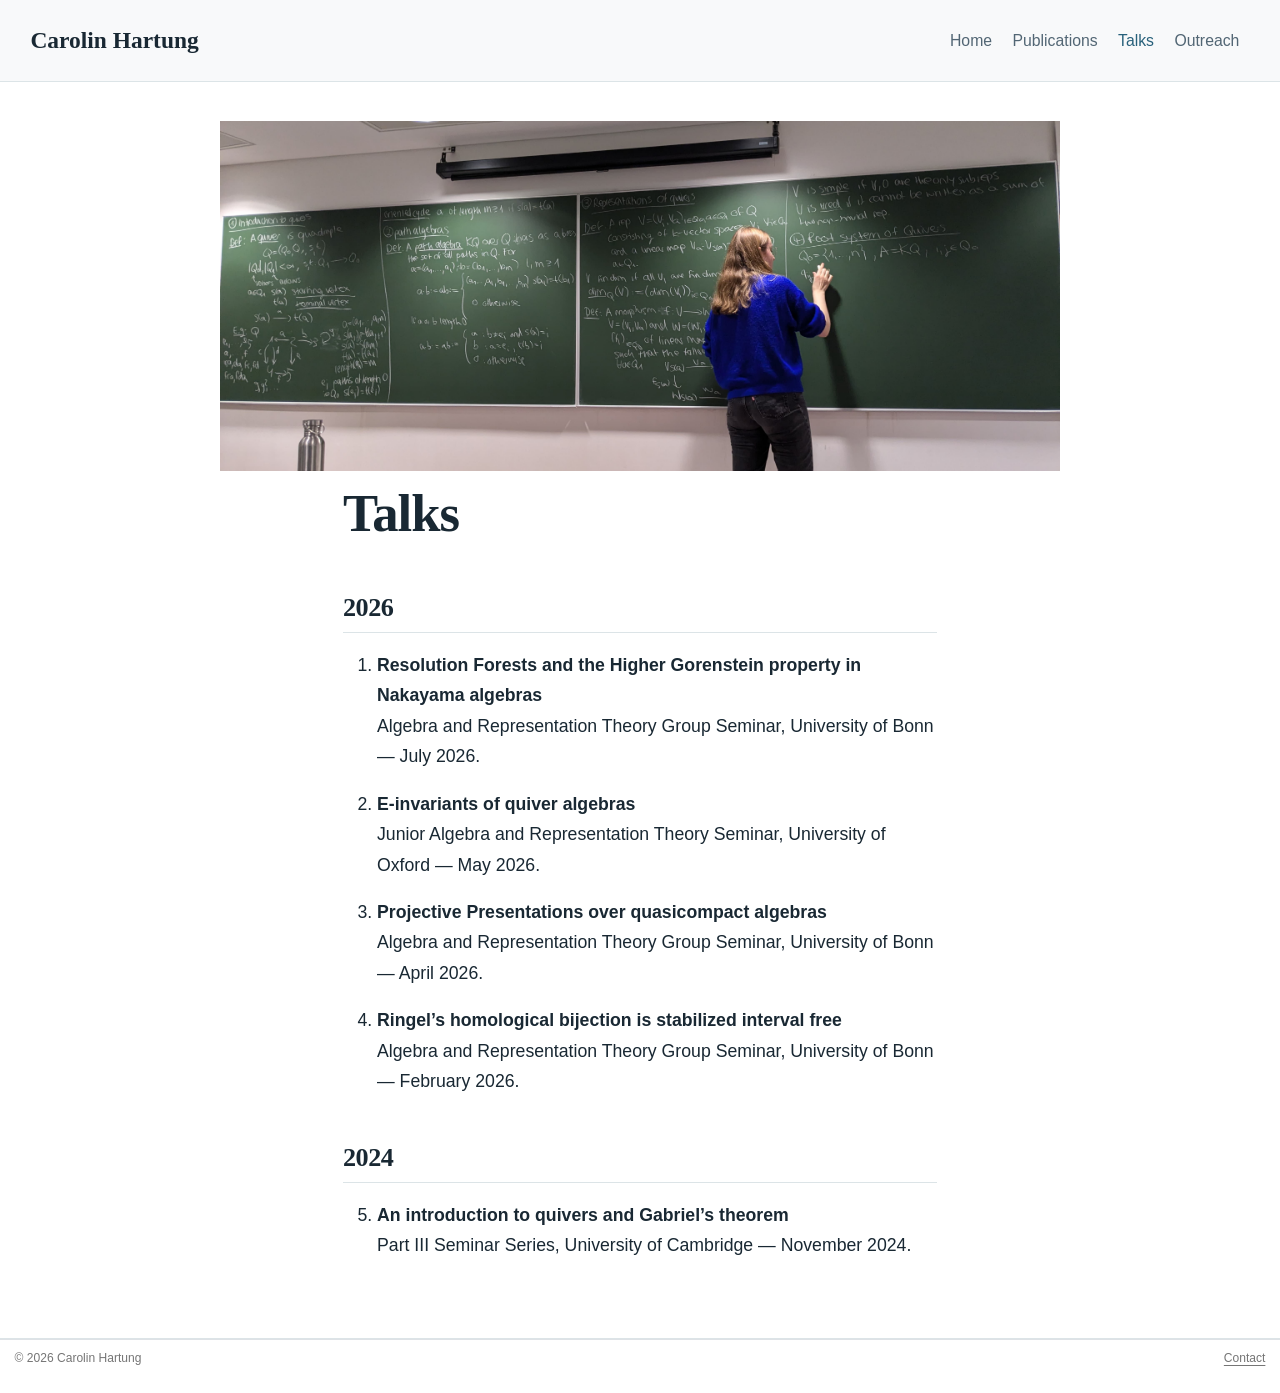
<file: talks.html>
<!DOCTYPE html>
<html xmlns="http://www.w3.org/1999/xhtml" lang="en" xml:lang="en"><head>

<meta charset="utf-8">
<meta name="generator" content="quarto-1.10.20">

<meta name="viewport" content="width=device-width, initial-scale=1.0, user-scalable=yes">


<title>talks – Carolin Hartung</title>
<style>
/* Default styles provided by pandoc.
** See https://pandoc.org/MANUAL.html#variables-for-html for config info.
*/
span.smallcaps{font-variant: small-caps;}
div.columns{display: flex; gap: 1.5em;}
div.column{flex: auto;}
@media screen {
div.columns{gap: min(4vw, 1.5em);}
div.column{overflow-x: auto;}
}
div.hanging-indent{margin-left: 1.5em; text-indent: -1.5em;}
ul.task-list{list-style: none;}
ul.task-list li input[type="checkbox"] {
  width: 0.8em;
  margin: 0 0.8em 0.2em -1em; /* quarto-specific, see https://github.com/quarto-dev/quarto-cli/issues/4556 */ 
  vertical-align: middle;
}
</style>


<script src="site_libs/quarto-nav/quarto-nav.js"></script>
<script src="site_libs/clipboard/clipboard.min.js"></script>
<script src="site_libs/quarto-html/quarto.js" type="module"></script>
<script src="site_libs/quarto-html/tabsets/tabsets.js" type="module"></script>
<script src="site_libs/quarto-html/popper.min.js"></script>
<script src="site_libs/quarto-html/tippy.umd.min.js"></script>
<link href="site_libs/quarto-html/tippy.css" rel="stylesheet">
<link href="site_libs/quarto-html/quarto-syntax-highlighting-17888a1159294d3eb470f19f6f52f5a5.css" rel="stylesheet" id="quarto-text-highlighting-styles">
<script src="site_libs/bootstrap/bootstrap.min.js"></script>
<link href="site_libs/bootstrap/bootstrap-icons.css" rel="stylesheet">
<link href="site_libs/bootstrap/bootstrap-6fc7b912df3ca65003f16294e1da8de4.min.css" rel="stylesheet" append-hash="true" id="quarto-bootstrap" data-mode="light">
<script id="quarto-search-options" type="application/json">{
  "language": {
    "search-no-results-text": "No results",
    "search-matching-documents-text": "matching documents",
    "search-copy-link-title": "Copy link to search",
    "search-hide-matches-text": "Hide additional matches",
    "search-more-match-text": "more match in this document",
    "search-more-matches-text": "more matches in this document",
    "search-clear-button-title": "Clear",
    "search-text-placeholder": "",
    "search-detached-cancel-button-title": "Cancel",
    "search-submit-button-title": "Submit",
    "search-label": "Search"
  }
}</script>


<link rel="stylesheet" href="styles.css">
<meta property="og:title" content="Carolin Hartung">
<meta property="og:image" content="https://carolin-hartung.de/images/cover.jpg">
<meta property="og:site_name" content="Carolin Hartung">
</head>

<body class="nav-fixed fullcontent quarto-light">

<div id="quarto-search-results"></div>
  <header id="quarto-header" class="headroom fixed-top">
    <nav class="navbar navbar-expand-lg " data-bs-theme="dark">
      <div class="navbar-container container-fluid">
      <div class="navbar-brand-container mx-auto">
    <a class="navbar-brand" href="./index.html">
    <span class="navbar-title">Carolin Hartung</span>
    </a>
  </div>
          <button class="navbar-toggler" type="button" data-bs-toggle="collapse" data-bs-target="#navbarCollapse" aria-controls="navbarCollapse" role="menu" aria-expanded="false" aria-label="Toggle navigation" onclick="if (window.quartoToggleHeadroom) { window.quartoToggleHeadroom(); }">
  <span class="navbar-toggler-icon"></span>
</button>
          <div class="collapse navbar-collapse" id="navbarCollapse">
            <ul class="navbar-nav navbar-nav-scroll ms-auto">
  <li class="nav-item">
    <a class="nav-link" href="./index.html"> 
<span class="menu-text">Home</span></a>
  </li>  
  <li class="nav-item">
    <a class="nav-link" href="./publications.html"> 
<span class="menu-text">Publications</span></a>
  </li>  
  <li class="nav-item">
    <a class="nav-link active" href="./talks.html" aria-current="page"> 
<span class="menu-text">Talks</span></a>
  </li>  
  <li class="nav-item">
    <a class="nav-link" href="./outreach.html"> 
<span class="menu-text">Outreach</span></a>
  </li>  
</ul>
          </div> <!-- /navcollapse -->
            <div class="quarto-navbar-tools">
</div>
      </div> <!-- /container-fluid -->
    </nav>
</header>
<!-- content -->
<div id="quarto-content" class="quarto-container page-columns page-rows-contents page-layout-article page-navbar">
<!-- sidebar -->
<!-- margin-sidebar -->
    
<!-- main -->
<main class="content page-columns page-full" id="quarto-document-content"><header id="title-block-header" class="quarto-title-block"></header>




<div class="column-screen">
<p><img src="images/cover.jpg" class="cover-image img-fluid"></p>
</div>
<section id="talks-title" class="level1">
<h1>Talks</h1>
<section id="section" class="level2">
<h2 data-anchor-id="section">2026</h2>
<ol type="1">
<li><p><strong>Resolution Forests and the Higher Gorenstein property in Nakayama algebras</strong><br>
Algebra and Representation Theory Group Seminar, University of Bonn — July 2026.</p></li>
<li><p><strong>E-invariants of quiver algebras</strong><br>
Junior Algebra and Representation Theory Seminar, University of Oxford — May 2026.</p></li>
<li><p><strong>Projective Presentations over quasicompact algebras</strong><br>
Algebra and Representation Theory Group Seminar, University of Bonn — April 2026.</p></li>
<li><p><strong>Ringel’s homological bijection is stabilized interval free</strong><br>
Algebra and Representation Theory Group Seminar, University of Bonn — February 2026.</p></li>
</ol>
</section>
<section id="section-1" class="level2">
<h2 data-anchor-id="section-1">2024</h2>
<ol start="5" type="1">
<li><strong>An introduction to quivers and Gabriel’s theorem</strong><br>
Part III Seminar Series, University of Cambridge — November 2024.</li>
</ol>
<!-- Titles and dates were retained from your existing website. -->


</section>
</section>

</main> <!-- /main -->
<script id="quarto-html-after-body" type="application/javascript">
  window.document.addEventListener("DOMContentLoaded", function (event) {
    const isCodeAnnotation = (el) => {
      for (const clz of el.classList) {
        if (clz.startsWith('code-annotation-')) {                     
          return true;
        }
      }
      return false;
    }
    const onCopySuccess = function(e) {
      // button target
      const button = e.trigger;
      // don't keep focus
      button.blur();
      // flash "checked"
      button.classList.add('code-copy-button-checked');
      var currentTitle = button.getAttribute("title");
      button.setAttribute("title", "Copied!");
      let tooltip;
      if (window.bootstrap) {
        button.setAttribute("data-bs-toggle", "tooltip");
        button.setAttribute("data-bs-placement", "left");
        button.setAttribute("data-bs-title", "Copied!");
        tooltip = new bootstrap.Tooltip(button, 
          { trigger: "manual", 
            customClass: "code-copy-button-tooltip",
            offset: [0, -8]});
        tooltip.show();    
      }
      setTimeout(function() {
        if (tooltip) {
          tooltip.hide();
          button.removeAttribute("data-bs-title");
          button.removeAttribute("data-bs-toggle");
          button.removeAttribute("data-bs-placement");
        }
        button.setAttribute("title", currentTitle);
        button.classList.remove('code-copy-button-checked');
      }, 1000);
      // clear code selection
      e.clearSelection();
    }
    const getTextToCopy = function(trigger) {
      const outerScaffold = trigger.parentElement.cloneNode(true);
      const codeEl = outerScaffold.querySelector('code');
      for (const childEl of codeEl.children) {
        if (isCodeAnnotation(childEl)) {
          childEl.remove();
        }
      }
      return codeEl.innerText;
    }
    const clipboard = new window.ClipboardJS('.code-copy-button:not([data-in-quarto-modal])', {
      text: getTextToCopy
    });
    clipboard.on('success', onCopySuccess);
    if (window.document.getElementById('quarto-embedded-source-code-modal')) {
      const clipboardModal = new window.ClipboardJS('.code-copy-button[data-in-quarto-modal]', {
        text: getTextToCopy,
        container: window.document.getElementById('quarto-embedded-source-code-modal')
      });
      clipboardModal.on('success', onCopySuccess);
    }
      var localhostRegex = new RegExp(/^(?:http|https):\/\/localhost\:?[0-9]*\//);
      var mailtoRegex = new RegExp(/^mailto:/);
        var filterRegex = new RegExp("https:\/\/carolin-hartung\.de");
      var isInternal = (href) => {
          return filterRegex.test(href) || localhostRegex.test(href) || mailtoRegex.test(href);
      }
      // Inspect non-navigation links and adorn them if external
     var links = window.document.querySelectorAll('a[href]:not(.nav-link):not(.navbar-brand):not(.toc-action):not(.sidebar-link):not(.sidebar-item-toggle):not(.pagination-link):not(.no-external):not([aria-hidden]):not(.dropdown-item):not(.quarto-navigation-tool):not(.about-link)');
      for (var i=0; i<links.length; i++) {
        const link = links[i];
        if (!isInternal(link.href)) {
          // undo the damage that might have been done by quarto-nav.js in the case of
          // links that we want to consider external
          if (link.dataset.originalHref !== undefined) {
            link.href = link.dataset.originalHref;
          }
            // target, if specified
            link.setAttribute("target", "_blank");
            if (link.getAttribute("rel") === null) {
              link.setAttribute("rel", "noopener");
            }
        }
      }
    function tippyHover(el, contentFn, onTriggerFn, onUntriggerFn) {
      const config = {
        allowHTML: true,
        maxWidth: 500,
        delay: 100,
        arrow: false,
        appendTo: function(el) {
            return el.parentElement;
        },
        interactive: true,
        interactiveBorder: 10,
        theme: 'quarto',
        placement: 'bottom-start',
      };
      if (contentFn) {
        config.content = contentFn;
      }
      if (onTriggerFn) {
        config.onTrigger = onTriggerFn;
      }
      if (onUntriggerFn) {
        config.onUntrigger = onUntriggerFn;
      }
      window.tippy(el, config); 
    }
    const noterefs = window.document.querySelectorAll('a[role="doc-noteref"]');
    for (var i=0; i<noterefs.length; i++) {
      const ref = noterefs[i];
      tippyHover(ref, function() {
        // use id or data attribute instead here
        let href = ref.getAttribute('data-footnote-href') || ref.getAttribute('href');
        try { href = new URL(href).hash; } catch {}
        const id = href.replace(/^#\/?/, "");
        const note = window.document.getElementById(id);
        if (note) {
          return note.innerHTML;
        } else {
          return "";
        }
      });
    }
    const xrefs = window.document.querySelectorAll('a.quarto-xref');
    const processXRef = (id, note) => {
      // Strip column container classes
      const stripColumnClz = (el) => {
        el.classList.remove("page-full", "page-columns");
        if (el.children) {
          for (const child of el.children) {
            stripColumnClz(child);
          }
        }
      }
      stripColumnClz(note)
      if (id === null || id.startsWith('sec-')) {
        // Special case sections, only their first couple elements
        const container = document.createElement("div");
        if (note.children && note.children.length > 2) {
          container.appendChild(note.children[0].cloneNode(true));
          for (let i = 1; i < note.children.length; i++) {
            const child = note.children[i];
            if (child.tagName === "P" && child.innerText === "") {
              continue;
            } else {
              container.appendChild(child.cloneNode(true));
              break;
            }
          }
          if (window.Quarto?.typesetMath) {
            window.Quarto.typesetMath(container);
          }
          return container.innerHTML
        } else {
          if (window.Quarto?.typesetMath) {
            window.Quarto.typesetMath(note);
          }
          return note.innerHTML;
        }
      } else {
        // Remove any anchor links if they are present
        const anchorLink = note.querySelector('a.anchorjs-link');
        if (anchorLink) {
          anchorLink.remove();
        }
        if (window.Quarto?.typesetMath) {
          window.Quarto.typesetMath(note);
        }
        if (note.classList.contains("callout")) {
          return note.outerHTML;
        } else {
          return note.innerHTML;
        }
      }
    }
    for (var i=0; i<xrefs.length; i++) {
      const xref = xrefs[i];
      tippyHover(xref, undefined, function(instance) {
        instance.disable();
        let url = xref.getAttribute('href');
        let hash = undefined; 
        if (url.startsWith('#')) {
          hash = url;
        } else {
          try { hash = new URL(url).hash; } catch {}
        }
        if (hash) {
          const id = hash.replace(/^#\/?/, "");
          const note = window.document.getElementById(id);
          if (note !== null) {
            try {
              const html = processXRef(id, note.cloneNode(true));
              instance.setContent(html);
            } finally {
              instance.enable();
              instance.show();
            }
          } else {
            // See if we can fetch this
            fetch(url.split('#')[0])
            .then(res => res.text())
            .then(html => {
              const parser = new DOMParser();
              const htmlDoc = parser.parseFromString(html, "text/html");
              const note = htmlDoc.getElementById(id);
              if (note !== null) {
                const html = processXRef(id, note);
                instance.setContent(html);
              } 
            }).finally(() => {
              instance.enable();
              instance.show();
            });
          }
        } else {
          // See if we can fetch a full url (with no hash to target)
          // This is a special case and we should probably do some content thinning / targeting
          fetch(url)
          .then(res => res.text())
          .then(html => {
            const parser = new DOMParser();
            const htmlDoc = parser.parseFromString(html, "text/html");
            const note = htmlDoc.querySelector('main.content');
            if (note !== null) {
              // This should only happen for chapter cross references
              // (since there is no id in the URL)
              // remove the first header
              if (note.children.length > 0 && note.children[0].tagName === "HEADER") {
                note.children[0].remove();
              }
              const html = processXRef(null, note);
              instance.setContent(html);
            } 
          }).finally(() => {
            instance.enable();
            instance.show();
          });
        }
      }, function(instance) {
      });
    }
        let selectedAnnoteEl;
        const selectorForAnnotation = ( cell, annotation) => {
          let cellAttr = 'data-code-cell="' + cell + '"';
          let lineAttr = 'data-code-annotation="' +  annotation + '"';
          const selector = 'span[' + cellAttr + '][' + lineAttr + ']';
          return selector;
        }
        const selectCodeLines = (annoteEl) => {
          const doc = window.document;
          const targetCell = annoteEl.getAttribute("data-target-cell");
          const targetAnnotation = annoteEl.getAttribute("data-target-annotation");
          const annoteSpan = window.document.querySelector(selectorForAnnotation(targetCell, targetAnnotation));
          const lines = annoteSpan.getAttribute("data-code-lines").split(",");
          const lineIds = lines.map((line) => {
            return targetCell + "-" + line;
          })
          let top = null;
          let height = null;
          let parent = null;
          if (lineIds.length > 0) {
              //compute the position of the single el (top and bottom and make a div)
              const el = window.document.getElementById(lineIds[0]);
              top = el.offsetTop;
              height = el.offsetHeight;
              parent = el.parentElement.parentElement;
            if (lineIds.length > 1) {
              const lastEl = window.document.getElementById(lineIds[lineIds.length - 1]);
              const bottom = lastEl.offsetTop + lastEl.offsetHeight;
              height = bottom - top;
            }
            if (top !== null && height !== null && parent !== null) {
              // cook up a div (if necessary) and position it 
              let div = window.document.getElementById("code-annotation-line-highlight");
              if (div === null) {
                div = window.document.createElement("div");
                div.setAttribute("id", "code-annotation-line-highlight");
                div.style.position = 'absolute';
                parent.appendChild(div);
              }
              div.style.top = top - 2 + "px";
              div.style.height = height + 4 + "px";
              div.style.left = 0;
              let gutterDiv = window.document.getElementById("code-annotation-line-highlight-gutter");
              if (gutterDiv === null) {
                gutterDiv = window.document.createElement("div");
                gutterDiv.setAttribute("id", "code-annotation-line-highlight-gutter");
                gutterDiv.style.position = 'absolute';
                const codeCell = window.document.getElementById(targetCell);
                const gutter = codeCell.querySelector('.code-annotation-gutter');
                gutter.appendChild(gutterDiv);
              }
              gutterDiv.style.top = top - 2 + "px";
              gutterDiv.style.height = height + 4 + "px";
            }
            selectedAnnoteEl = annoteEl;
          }
        };
        const unselectCodeLines = () => {
          const elementsIds = ["code-annotation-line-highlight", "code-annotation-line-highlight-gutter"];
          elementsIds.forEach((elId) => {
            const div = window.document.getElementById(elId);
            if (div) {
              div.remove();
            }
          });
          selectedAnnoteEl = undefined;
        };
          // Handle positioning of the toggle
      window.addEventListener(
        "resize",
        throttle(() => {
          elRect = undefined;
          if (selectedAnnoteEl) {
            selectCodeLines(selectedAnnoteEl);
          }
        }, 10)
      );
      function throttle(fn, ms) {
      let throttle = false;
      let timer;
        return (...args) => {
          if(!throttle) { // first call gets through
              fn.apply(this, args);
              throttle = true;
          } else { // all the others get throttled
              if(timer) clearTimeout(timer); // cancel #2
              timer = setTimeout(() => {
                fn.apply(this, args);
                timer = throttle = false;
              }, ms);
          }
        };
      }
        // Attach click handler to the DT
        const annoteDls = window.document.querySelectorAll('dt[data-target-cell]');
        for (const annoteDlNode of annoteDls) {
          annoteDlNode.addEventListener('click', (event) => {
            const clickedEl = event.target;
            if (clickedEl !== selectedAnnoteEl) {
              unselectCodeLines();
              const activeEl = window.document.querySelector('dt[data-target-cell].code-annotation-active');
              if (activeEl) {
                activeEl.classList.remove('code-annotation-active');
              }
              selectCodeLines(clickedEl);
              clickedEl.classList.add('code-annotation-active');
            } else {
              // Unselect the line
              unselectCodeLines();
              clickedEl.classList.remove('code-annotation-active');
            }
          });
        }
    const findCites = (el) => {
      const parentEl = el.parentElement;
      if (parentEl) {
        const cites = parentEl.dataset.cites;
        if (cites) {
          return {
            el,
            cites: cites.split(' ')
          };
        } else {
          return findCites(el.parentElement)
        }
      } else {
        return undefined;
      }
    };
    var bibliorefs = window.document.querySelectorAll('a[role="doc-biblioref"]');
    for (var i=0; i<bibliorefs.length; i++) {
      const ref = bibliorefs[i];
      const citeInfo = findCites(ref);
      if (citeInfo) {
        tippyHover(citeInfo.el, function() {
          var popup = window.document.createElement('div');
          citeInfo.cites.forEach(function(cite) {
            var citeDiv = window.document.createElement('div');
            citeDiv.classList.add('hanging-indent');
            citeDiv.classList.add('csl-entry');
            var biblioDiv = window.document.getElementById('ref-' + cite);
            if (biblioDiv) {
              citeDiv.innerHTML = biblioDiv.innerHTML;
            }
            popup.appendChild(citeDiv);
          });
          return popup.innerHTML;
        });
      }
    }
  });
  </script>
</div> <!-- /content -->
<footer class="footer">
  <div class="nav-footer">
    <div class="nav-footer-left">
<p>© 2026 Carolin Hartung</p>
</div>   
    <div class="nav-footer-center">
      &nbsp;
    </div>
    <div class="nav-footer-right">
<p><a href="./index.html#contact">Contact</a></p>
</div>
  </div>
</footer>




</body></html>
</file>
<file: site_libs/quarto-html/tippy.css>
.tippy-box[data-animation=fade][data-state=hidden]{opacity:0}[data-tippy-root]{max-width:calc(100vw - 10px)}.tippy-box{position:relative;background-color:#333;color:#fff;border-radius:4px;font-size:14px;line-height:1.4;white-space:normal;outline:0;transition-property:transform,visibility,opacity}.tippy-box[data-placement^=top]>.tippy-arrow{bottom:0}.tippy-box[data-placement^=top]>.tippy-arrow:before{bottom:-7px;left:0;border-width:8px 8px 0;border-top-color:initial;transform-origin:center top}.tippy-box[data-placement^=bottom]>.tippy-arrow{top:0}.tippy-box[data-placement^=bottom]>.tippy-arrow:before{top:-7px;left:0;border-width:0 8px 8px;border-bottom-color:initial;transform-origin:center bottom}.tippy-box[data-placement^=left]>.tippy-arrow{right:0}.tippy-box[data-placement^=left]>.tippy-arrow:before{border-width:8px 0 8px 8px;border-left-color:initial;right:-7px;transform-origin:center left}.tippy-box[data-placement^=right]>.tippy-arrow{left:0}.tippy-box[data-placement^=right]>.tippy-arrow:before{left:-7px;border-width:8px 8px 8px 0;border-right-color:initial;transform-origin:center right}.tippy-box[data-inertia][data-state=visible]{transition-timing-function:cubic-bezier(.54,1.5,.38,1.11)}.tippy-arrow{width:16px;height:16px;color:#333}.tippy-arrow:before{content:"";position:absolute;border-color:transparent;border-style:solid}.tippy-content{position:relative;padding:5px 9px;z-index:1}
</file>
<file: site_libs/quarto-html/quarto-syntax-highlighting-17888a1159294d3eb470f19f6f52f5a5.css>
/* quarto syntax highlight colors */
:root {
  --quarto-hl-ot-color: #003B4F;
  --quarto-hl-at-color: #657422;
  --quarto-hl-ss-color: #20794D;
  --quarto-hl-an-color: #5E5E5E;
  --quarto-hl-fu-color: #4758AB;
  --quarto-hl-st-color: #20794D;
  --quarto-hl-cf-color: #003B4F;
  --quarto-hl-op-color: #5E5E5E;
  --quarto-hl-er-color: #AD0000;
  --quarto-hl-bn-color: #AD0000;
  --quarto-hl-al-color: #AD0000;
  --quarto-hl-va-color: #111111;
  --quarto-hl-bu-color: inherit;
  --quarto-hl-ex-color: inherit;
  --quarto-hl-pp-color: #AD0000;
  --quarto-hl-in-color: #5E5E5E;
  --quarto-hl-vs-color: #20794D;
  --quarto-hl-wa-color: #5E5E5E;
  --quarto-hl-do-color: #5E5E5E;
  --quarto-hl-im-color: #00769E;
  --quarto-hl-ch-color: #20794D;
  --quarto-hl-dt-color: #AD0000;
  --quarto-hl-fl-color: #AD0000;
  --quarto-hl-co-color: #5E5E5E;
  --quarto-hl-cv-color: #5E5E5E;
  --quarto-hl-cn-color: #8f5902;
  --quarto-hl-sc-color: #5E5E5E;
  --quarto-hl-dv-color: #AD0000;
  --quarto-hl-kw-color: #003B4F;
}

/* other quarto variables */
:root {
  --quarto-font-monospace: SFMono-Regular, Menlo, Monaco, Consolas, "Liberation Mono", "Courier New", monospace;
}

/* syntax highlight based on Pandoc's rules */
pre > code.sourceCode > span {
  color: #003B4F;
}

code.sourceCode > span {
  color: #003B4F;
}

div.sourceCode,
div.sourceCode pre.sourceCode {
  color: #003B4F;
}

/* Normal */
code span {
  color: #003B4F;
}

/* Alert */
code span.al {
  color: #AD0000;
  font-style: inherit;
}

/* Annotation */
code span.an {
  color: #5E5E5E;
  font-style: inherit;
}

/* Attribute */
code span.at {
  color: #657422;
  font-style: inherit;
}

/* BaseN */
code span.bn {
  color: #AD0000;
  font-style: inherit;
}

/* BuiltIn */
code span.bu {
  font-style: inherit;
}

/* ControlFlow */
code span.cf {
  color: #003B4F;
  font-weight: bold;
  font-style: inherit;
}

/* Char */
code span.ch {
  color: #20794D;
  font-style: inherit;
}

/* Constant */
code span.cn {
  color: #8f5902;
  font-style: inherit;
}

/* Comment */
code span.co {
  color: #5E5E5E;
  font-style: inherit;
}

/* CommentVar */
code span.cv {
  color: #5E5E5E;
  font-style: italic;
}

/* Documentation */
code span.do {
  color: #5E5E5E;
  font-style: italic;
}

/* DataType */
code span.dt {
  color: #AD0000;
  font-style: inherit;
}

/* DecVal */
code span.dv {
  color: #AD0000;
  font-style: inherit;
}

/* Error */
code span.er {
  color: #AD0000;
  font-style: inherit;
}

/* Extension */
code span.ex {
  font-style: inherit;
}

/* Float */
code span.fl {
  color: #AD0000;
  font-style: inherit;
}

/* Function */
code span.fu {
  color: #4758AB;
  font-style: inherit;
}

/* Import */
code span.im {
  color: #00769E;
  font-style: inherit;
}

/* Information */
code span.in {
  color: #5E5E5E;
  font-style: inherit;
}

/* Keyword */
code span.kw {
  color: #003B4F;
  font-weight: bold;
  font-style: inherit;
}

/* Operator */
code span.op {
  color: #5E5E5E;
  font-style: inherit;
}

/* Other */
code span.ot {
  color: #003B4F;
  font-style: inherit;
}

/* Preprocessor */
code span.pp {
  color: #AD0000;
  font-style: inherit;
}

/* SpecialChar */
code span.sc {
  color: #5E5E5E;
  font-style: inherit;
}

/* SpecialString */
code span.ss {
  color: #20794D;
  font-style: inherit;
}

/* String */
code span.st {
  color: #20794D;
  font-style: inherit;
}

/* Variable */
code span.va {
  color: #111111;
  font-style: inherit;
}

/* VerbatimString */
code span.vs {
  color: #20794D;
  font-style: inherit;
}

/* Warning */
code span.wa {
  color: #5E5E5E;
  font-style: italic;
}

.prevent-inlining {
  content: "</";
}

/*# sourceMappingURL=fadfc755eec066e9e3d699cf819c3e33.css.map */
</file>
<file: styles.css>
/* Minimal, editorial academic aesthetic, no external font requests */
:root {
  --ink: #192833;
  --muted: #526674;
  --accent: #28617b;
  --accent-hover: #17465f;
  --line: #dce4e7;
  --paper: #ffffff;
  --shade: #f5f8f9;
}
html { scroll-behavior: smooth; }
body {
  background: var(--paper);
  color: var(--ink);
  font-family: -apple-system, BlinkMacSystemFont, "Segoe UI", Arial, sans-serif;
  line-height: 1.72;
  font-size: 1.04rem;
}
#quarto-content { padding-top: 0.5rem; }
main.content { max-width: 840px; margin: 0 auto; }
.navbar { border-bottom: 1px solid var(--line); box-shadow: none; padding: 0.88rem 0; }
.navbar-brand { font-family: Georgia, "Times New Roman", serif; font-size: 1.38rem; font-weight: 600; color: var(--ink) !important; }
.navbar .nav-link { font-size: .93rem; color: var(--muted) !important; }
.navbar .nav-link.active, .navbar .nav-link:hover { color: var(--accent) !important; }
h1, h2, h3 { color: var(--ink); font-family: Georgia, "Times New Roman", serif; letter-spacing: -.02em; line-height: 1.25; }
h1 { font-size: clamp(2.1rem, 5vw, 3.1rem); }
h2 { font-size: 1.54rem; margin-top: 2.65rem; border-bottom: 1px solid var(--line); padding-bottom: .45rem; }
h3 { font-size: 1.2rem; }
a { color: var(--accent); }
a:hover { color: var(--accent-hover); }
a:focus-visible, button:focus-visible { outline: 2px solid var(--accent); outline-offset: 3px; }
.hero { padding: clamp(2.1rem, 7vw, 4.6rem) 0 2.6rem; border-bottom: 1px solid var(--line); margin-bottom: 2.5rem; }
.hero .eyebrow { color: var(--accent); font-size: .76rem; font-weight: 700; letter-spacing: .13em; text-transform: uppercase; }
.hero .hero-title { font-size: clamp(3.1rem, 8vw, 5.25rem); margin: .55rem 0 .22rem; }
.hero .hero-subtitle { font-size: 1.17rem; color: var(--muted); margin: .25rem 0 1.55rem; }
.hero p { max-width: 710px; }
.pill-link { display: inline-block; padding: .48rem .91rem; margin: .45rem .5rem .2rem 0; border: 1px solid var(--accent); border-radius: 4px; text-decoration: none; font-size: .93rem; }
.pill-link:hover { background: var(--shade); }
.text-link { font-size: .95rem; }
main.content li { margin-bottom: .48rem; }
.quarto-title h1.title {
  margin: 0.7rem 0 1.4rem;
}
footer.footer { border-top: 1px solid var(--line); font-size: .86rem; color: var(--muted); }
@media (max-width: 640px) {
  body { font-size: 1rem; }
  .hero { padding-top: 1.2rem; }
  .hero .hero-title { font-size: 3rem; }
  .navbar-brand { font-size: 1.2rem; }
}
/* Large Notion-style cover image */


/* Notion-style cover image */
.column-screen img.cover-image {
  display: block;
  width: 100%;
  height: 350px;
  object-fit: cover;
  object-position: center;
  border: none;
}

/* No extra space around the cover */
.column-screen p {
  margin: 0;
}

/* Small portrait beside introduction */
.profile-photo {
  float: right;
  width: 150px;
  height: auto;
  margin: 0 0 20px 28px;
  border-radius: 6px;
}

/* Mobile display */
@media (max-width: 600px) {
  .profile-photo {
    float: none;
    display: block;
    margin: 0 auto 24px auto;
  }
}

/* Publications page heading */
body.publications-page .quarto-title h1.title {
  font-size: 2.7rem;
}

/* Spacing for the Talks heading */
#talks-title > h1,
h1#talks-title {
  margin-top: 0.6rem;
  margin-bottom: 1.3rem;
}
</file>
